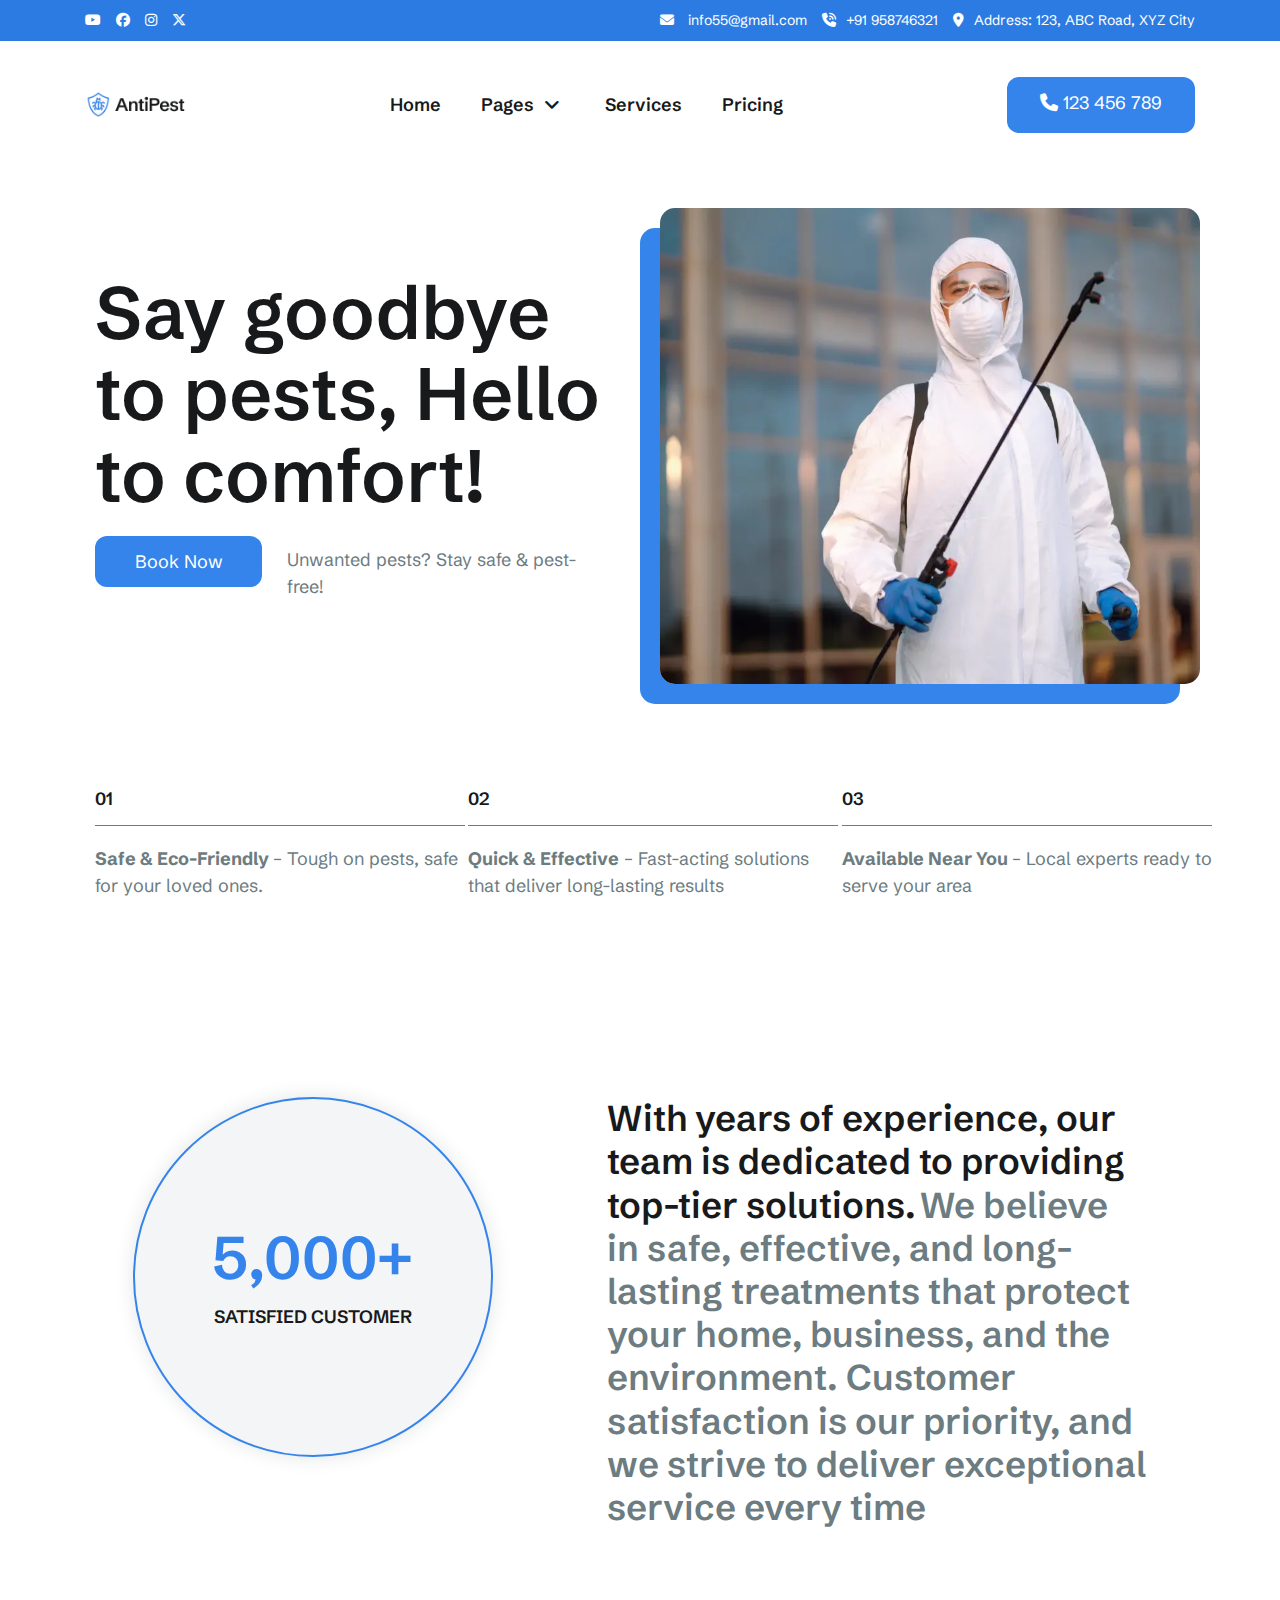
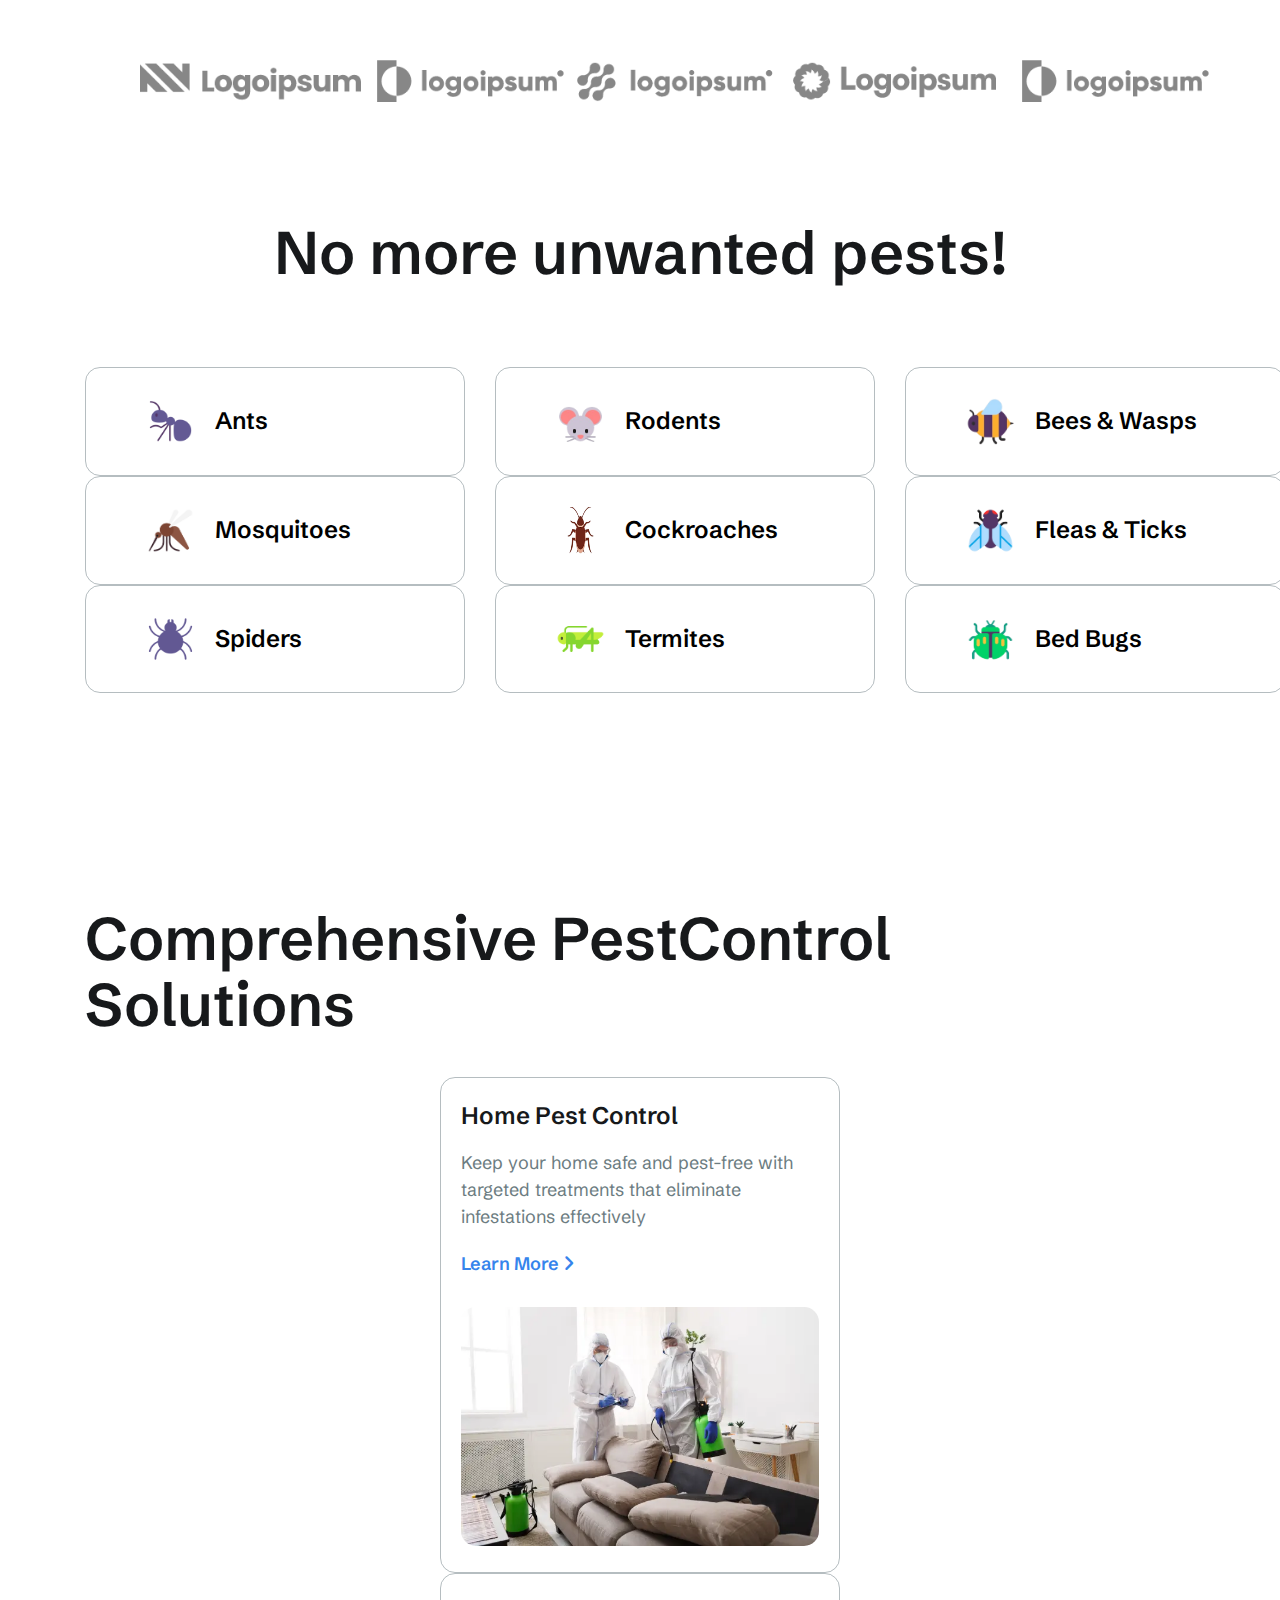
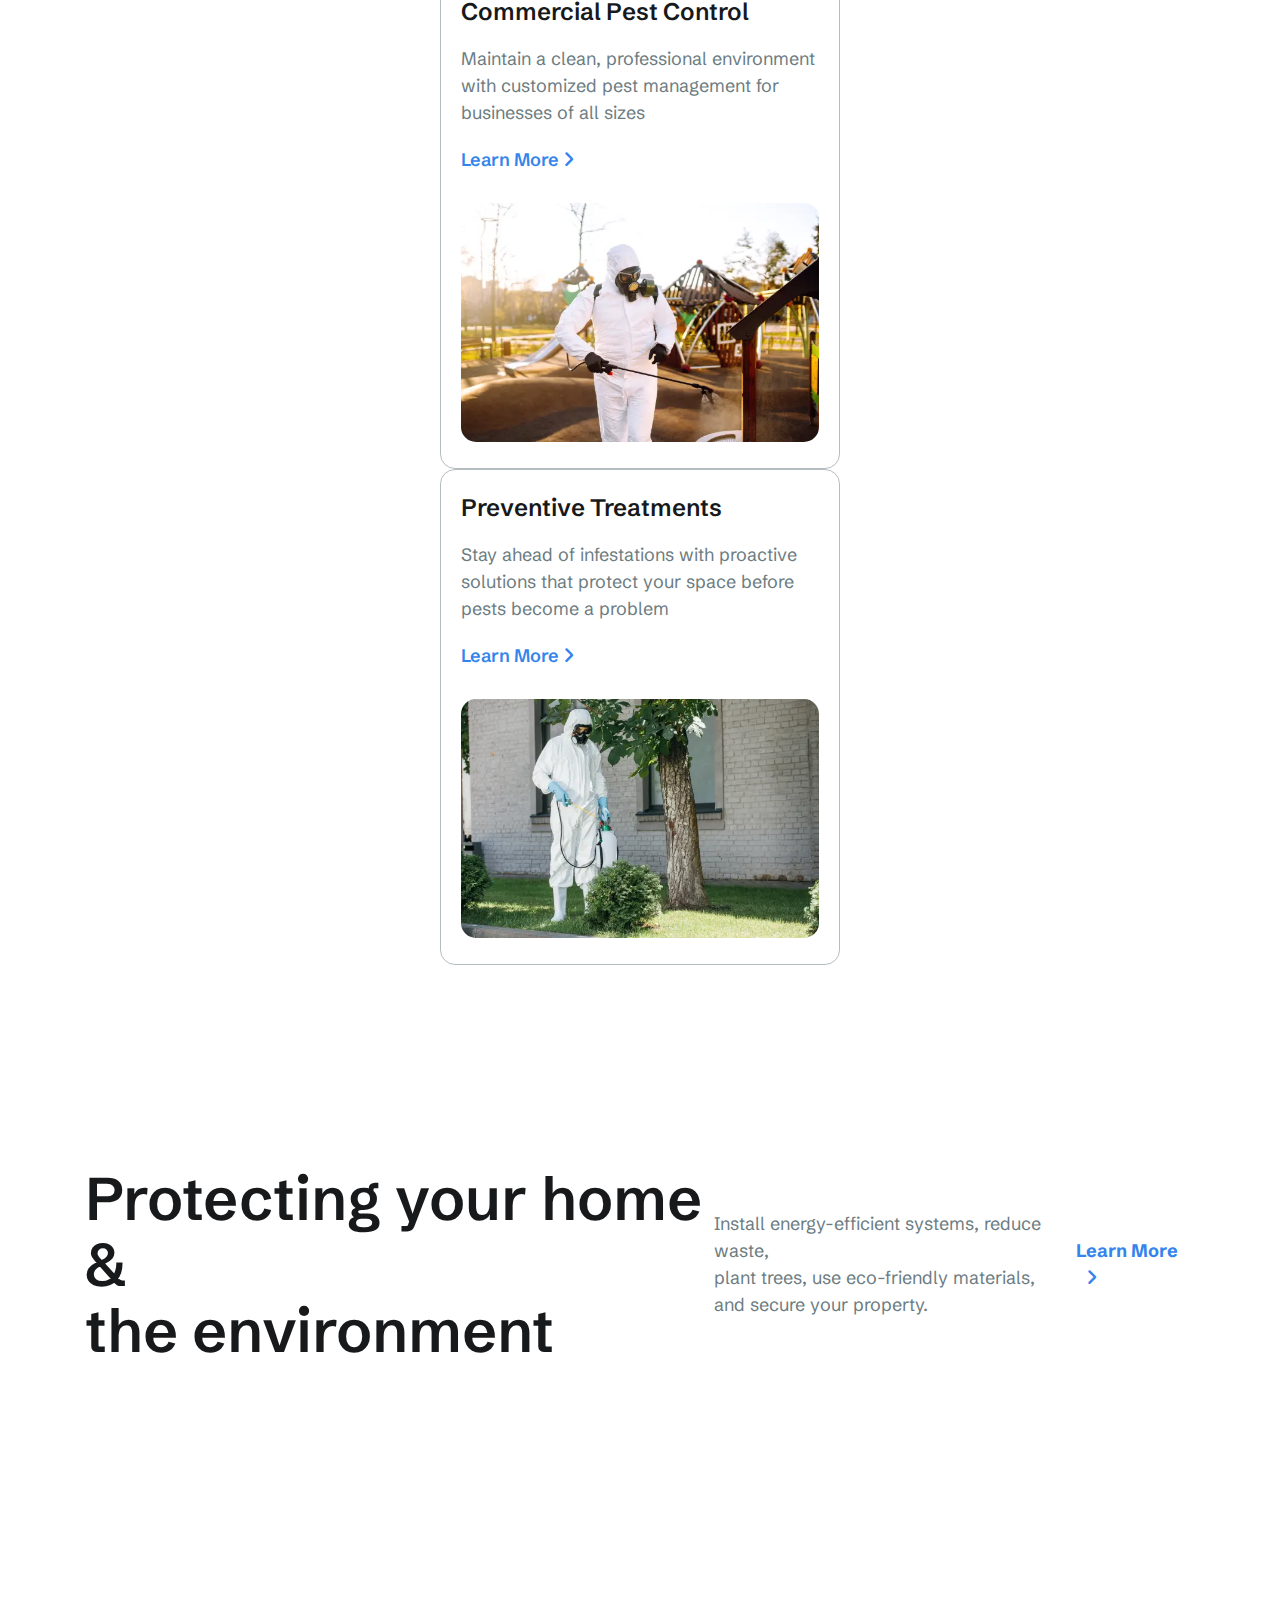
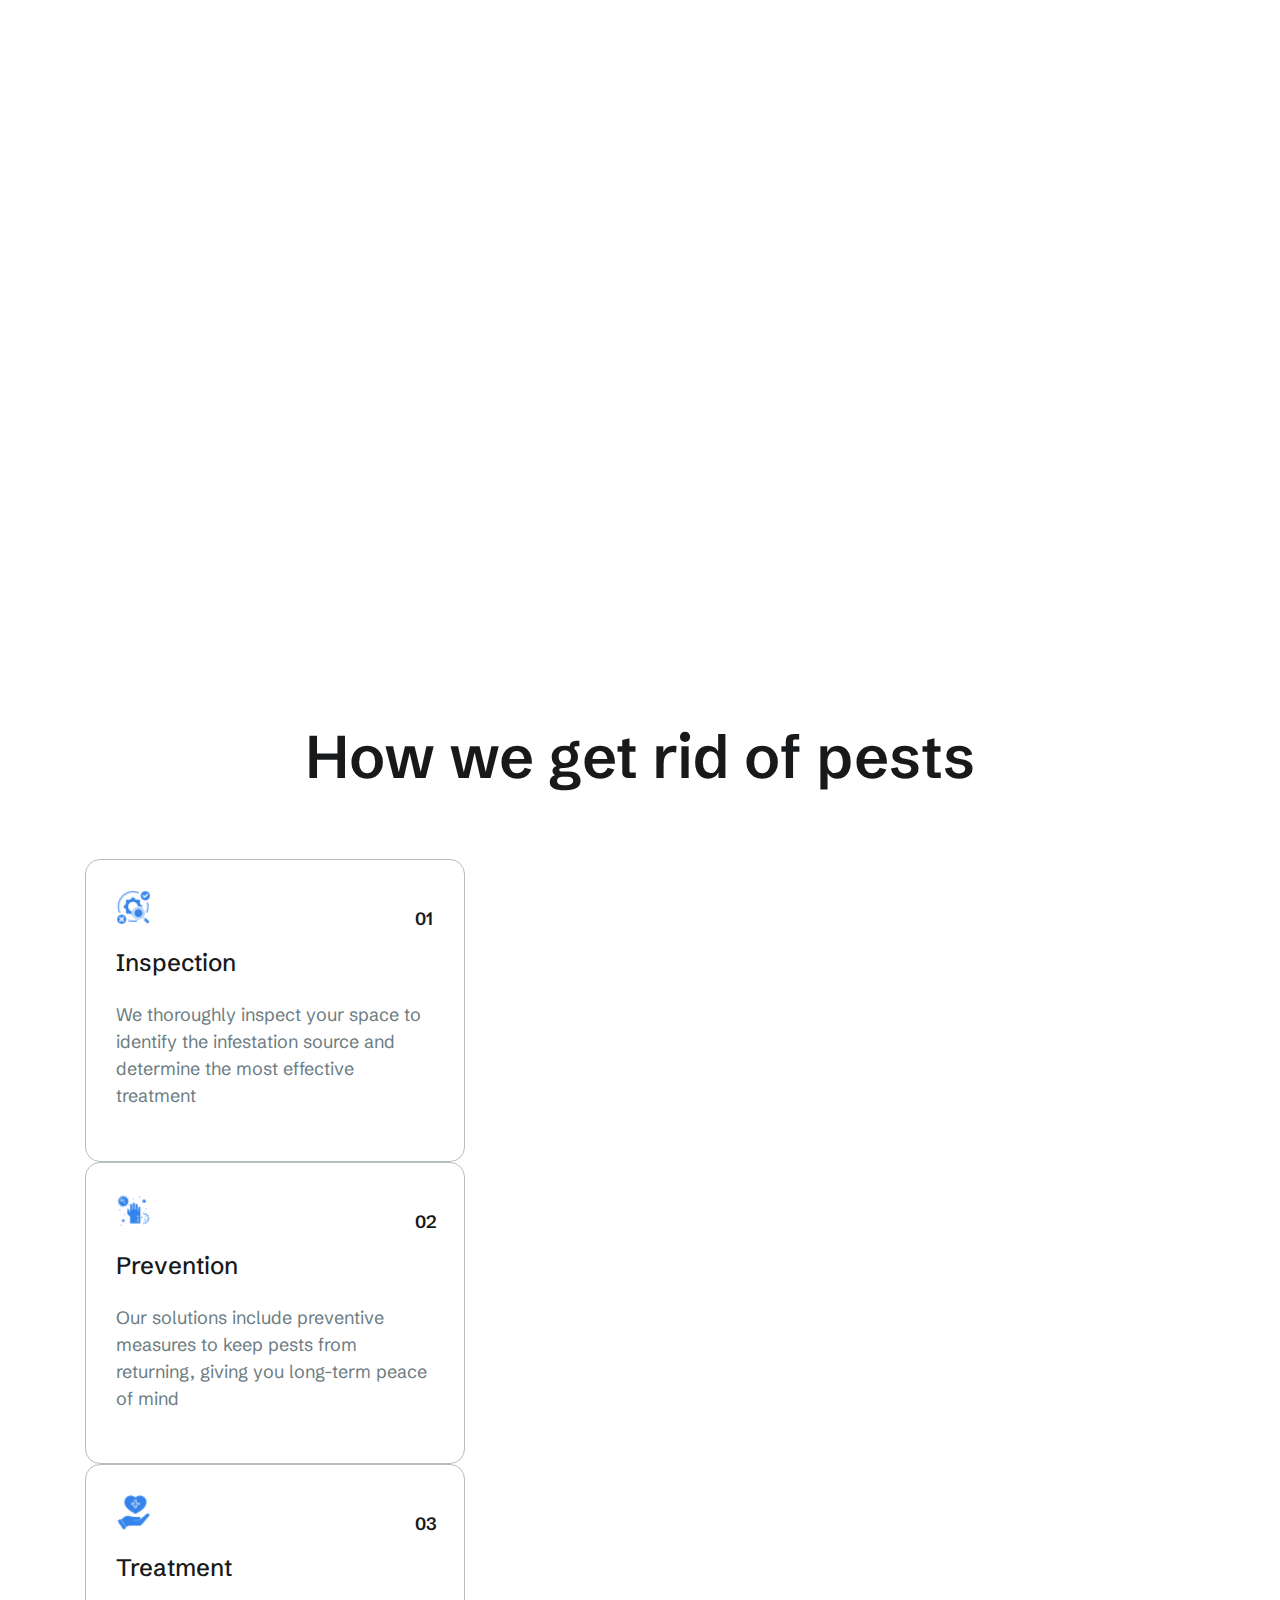
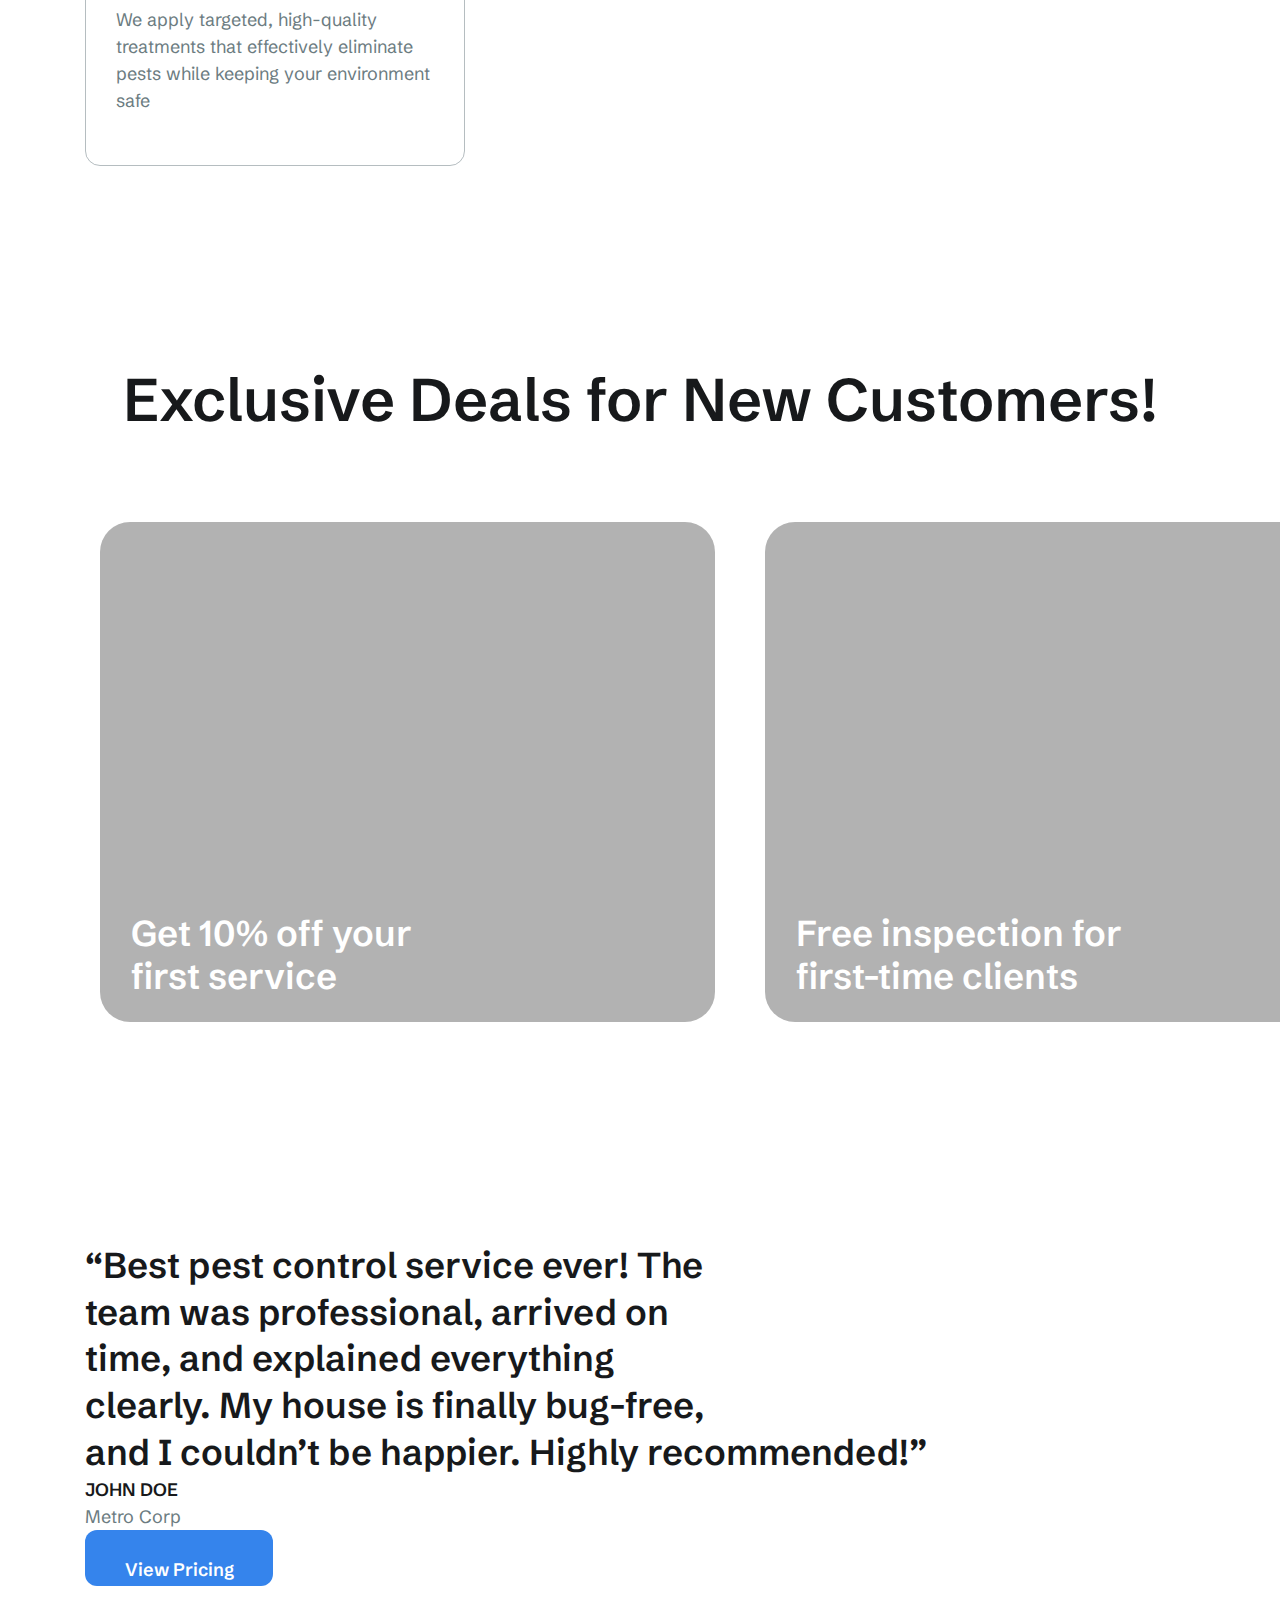
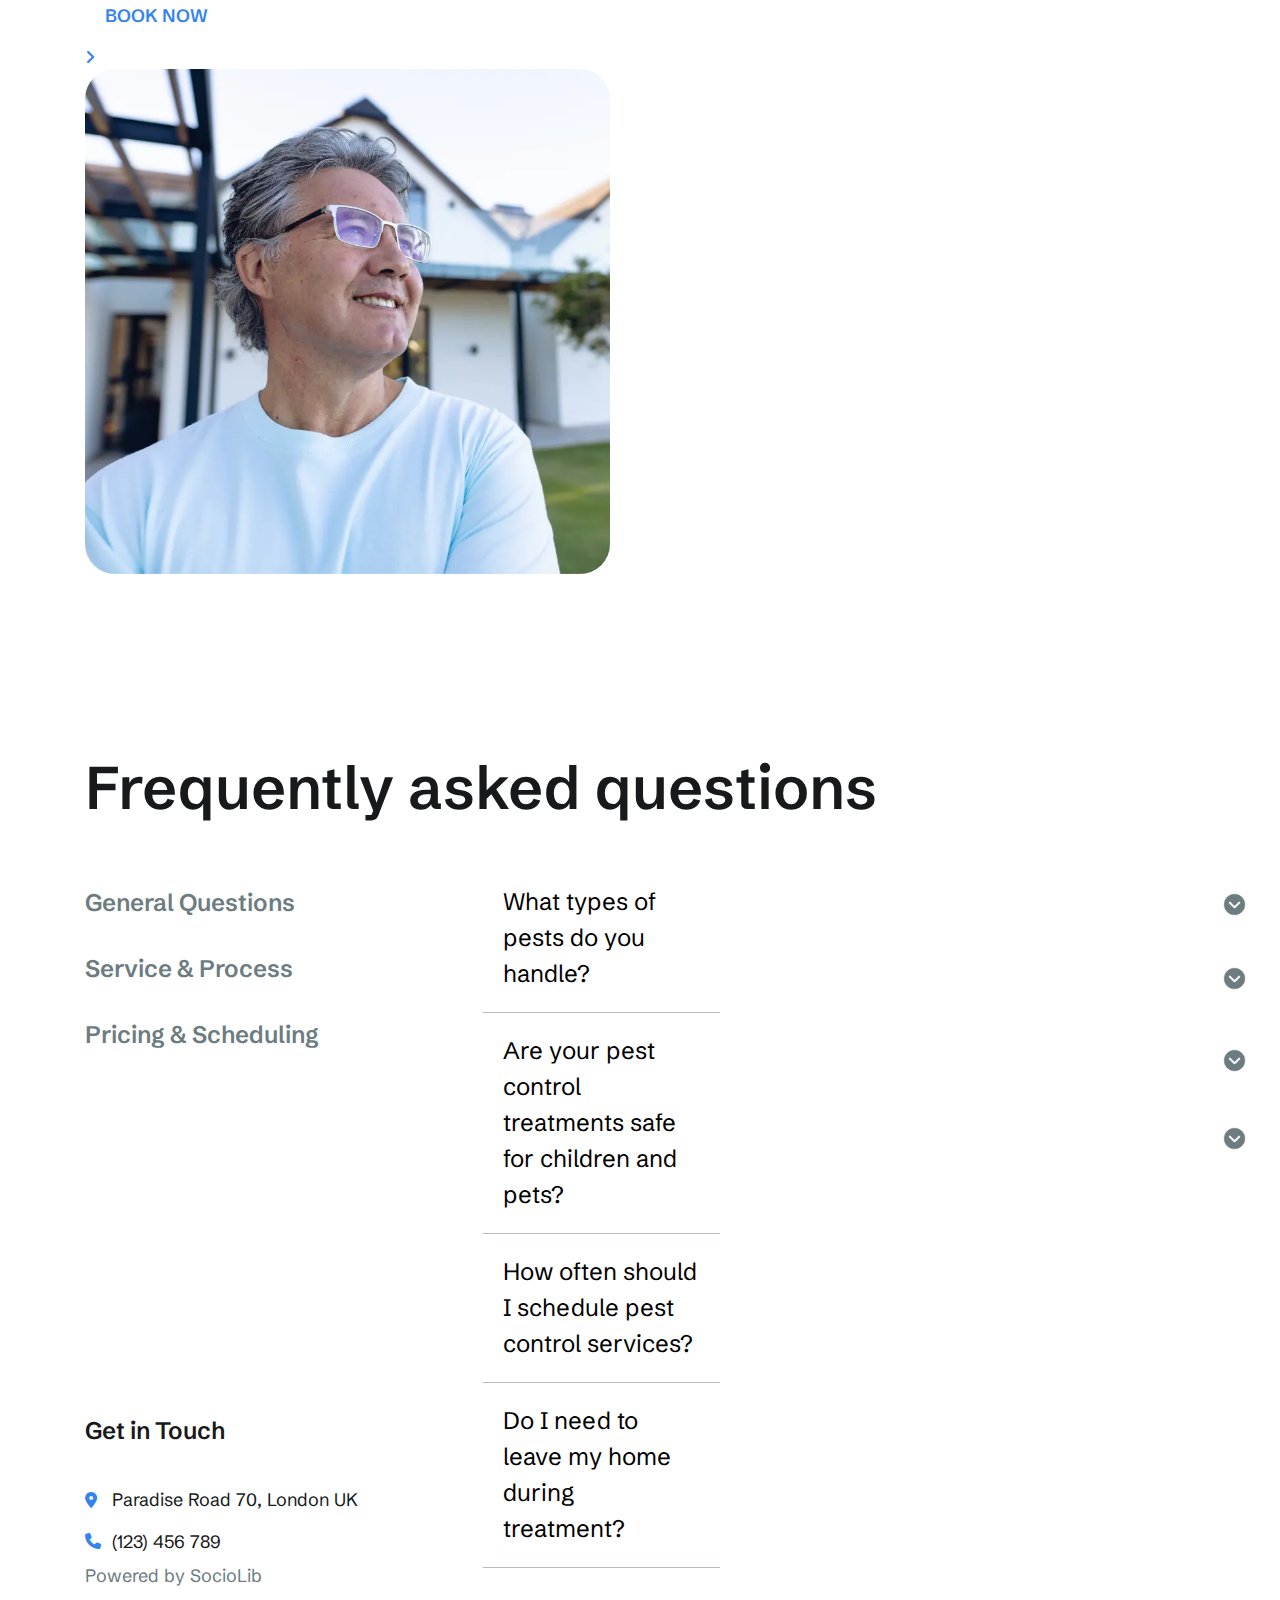
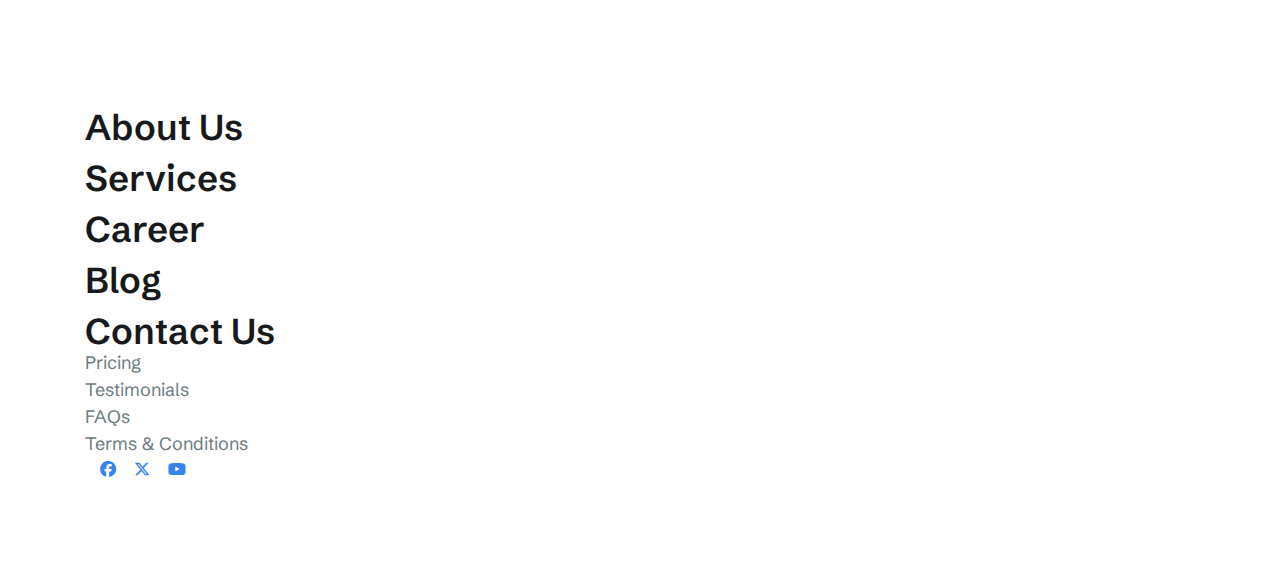
<file: project/index.html>
<!DOCTYPE html>
<html>
<head>
    <meta name="viewport" content="width=device-width, initial-scale=1.0">
    <title>Antipest- Pest Control Service</title>
    <!--link Font File-->
    <link rel="stylesheet" href="./assets/css/font.css">
    <!--fevicon icon-->
    <link rel=" icon" href="./assets/images/logos/antipest-logo.png" type="image/png">
    <!--all min.css-->
    <link rel="stylesheet" href="./assets/css/all.min.css">
    <!--css file attachment-->
    <link rel="stylesheet" href="assets/css/style.css">
    <!-- media css file attachment -->
     <link rel="stylesheet" href="./assets/css/media.css">
</head>

<body>
    <header>
        <!-- Topbar -->
        <div class="topbar">
            <div class="container">
                <div class="row items-center justify-between justify-center">
                    <div class="col-3 col-md-3">
                        <div class="social-icons">
                            <ul>
                                <li>
                                    <a href="#">
                                        <i class="fa-brands fa-youtube"></i>
                                    </a>
                                </li>
                                <li>
                                    <a href="#">
                                        <i class="fa-brands fa-facebook"></i>
                                    </a>
                                </li>
                                <li>
                                    <a href="#">

                                        <i class="fa-brands fa-instagram"></i>
                                    </a>
                                </li>
                                <li>
                                    <a href="#">
                                        <i class="fa-brands fa-x-twitter"></i>
                                    </a>
                                </li>
                            </ul>
                        </div>
                    </div>

                    <div class=" col-8 col-md-9">
                        <div class="contact-info ">
                            <ul class="justify-end">
                                <li>
                                    <a href="#">
                                        <i class="fa-solid fa-envelope"></i> <span>info55@gmail.com</span>
                                    </a>
                                </li>
                                <li>
                                    <a href="#">
                                        <i class="fa-solid fa-phone-volume"></i><span>+91 958746321</span>
                                    </a>
                                </li>
                                <li>
                                    <a href="#">
                                        <i class="fa-solid fa-location-dot"></i><span>Address: 123, ABC Road, XYZ
                                            City</span>
                                    </a>
                                </li>
                            </ul>
                        </div>
                    </div>
                </div>
            </div>
        </div>
        <!-- navbar -->
        <div class="navbar items-center">
            <div class="container">
                <div class="row items-center">
                    <div class=" col-11  col-md-11 col-lg-11 col-xl-3">
                        <div class="logo items-center">
                            <img src="./assets/images/main 1 page/antipest logo.webp" alt="logo">
                        </div>
                       
                    </div>
                  
                  
                    <div class="bars">
                        <i class="fa-solid fa-bars"></i>
                    </div>
                
                    <div class="  col-4 col-md-7 col-lg-6">
                        <nav>
                            <ul>
                                <li>
                                    <a
                                        href="https://preview.themeforest.net/item/antipest-pest-control-service-elementor-template-kit/full_screen_preview/57127446?_ga=2.9073653.1917452824.1742212428-1710320825.1741962373">Home</a>
                                </li>
                                <div class="dropdown">
                                    
                                    <li>
                                        <a href="#">Pages
                                            <i class="fa-solid fa-angle-down"></i>
                                        </a>

                                    </li>
                                    <div class="dropdownmenu">
                                        <ul>
                                            <li>
                                                <a
                                                    href="https://live.sociolib.com/antipest/template-kit/solution/">Solution</a>
                                            </li>
                                            <li>
                                                <a
                                                    href="https://live.sociolib.com/antipest/template-kit/about/">About</a>
                                            </li>
                                            <li>
                                                <a
                                                    href="https://live.sociolib.com/antipest/template-kit/contact/">Contact</a>
                                            </li>
                                            <li>
                                                <a
                                                    href="https://live.sociolib.com/antipest/template-kit/reviews/">Reviews</a>
                                            </li>
                                            <li>
                                                <a
                                                    href="https://live.sociolib.com/antipest/template-kit/single-service/">Single
                                                    Services</a>
                                            </li>
                                        </ul>
                                    </div>
                                </div>
                                </li>
                                <li>
                                    <a href="https://live.sociolib.com/antipest/template-kit/services/ ">Services</a>
                                </li>
                                <li>
                                    <a href="https://live.sociolib.com/antipest/template-kit/pricing/">Pricing</a>
                                </li> 
                            </ul>
                           
                        </nav>
                    </div>
                    <div class=" col-2 col-md-2 col-lg-3">
                            
                        <div class="contact-detail">
                            <a href="tel: 123 456 789" class="btn btn-primary">
                                <i class="fa-solid fa-phone"></i>
                                <span> 123 456 789</span>
                            </a>
                        </div>
                    </div>
                </div>

            </div>
        </div>
    </div>
    </header>
    <main>
        <!-- hero section -->
        <section class="hero">
            <div class="container">
                <div class="row items-center">
                    <div class="col-8 col-xl-6 col-md-9 col-lg-10">
                        <div class="hero-content">
                            <h1>Say goodbye to pests, Hello to comfort!</h1>
                            <div class="hero-cta">
                                <p>Unwanted pests? Stay safe & pest-free!</p>
                                <a href="#" class="btn btn-secondary">
                                    <span>Book Now</span>
                                </a>
                            </div>
                        </div>
                    </div>
                    <div class="col-11 col-xl-6 col-md-12 col-lg-12">
                        <div class="hero-img">
                            <img src="./assets/images/main 1 page/pic.webp" alt="hero-image">
                        </div>
                    </div>
                </div>
            </div>
        </section>
        <!-- suggestion -->
        <section class="review">
            <div class="container">
                <div class="row items-center row-gap">
                    <div class="col-4 col-md-3 col-lg-2 col-xl-4">
                        <h6>01</h6>
                        <div class="line">
                            <p><strong>Safe & Eco-Friendly </strong>– Tough on pests, safe for your loved ones.</p>
                        </div>
                    </div>
                    <div class="col-4 col-md-3 col-lg-2 col-xl-4">
                        <h6>02</h6>
                        <div class="line">
                            <p><strong>Quick & Effective</strong> – Fast-acting solutions that deliver long-lasting
                                results</p>
                        </div>
                    </div>

                    <div class="col-4 col-md-3 col-lg-2 col-xl-4">
                        <h6>03</h6>
                        <div class="line">
                            <p><strong>Available Near You </strong>– Local experts ready to serve your area</p>
                        </div>
                    </div>
                </div>
            </div>
        </section>
        <!-- Satisfied Customer -->
        <section class="customer">
            <div class="container">
                <div class="row items-center justify-center">
                    <div class="col-7 col-xl-5">
                        <div class="circle">
                            <div class="heading">
                                <h2>5,000+</h2>
                                <h6>
                                    Satisfied Customer
                                </h6>
                            </div>
                        </div>
                    </div>
                    <div class="col-9 col-xl-6">
                        <div class="text">
                            <h4>
                                <span class="color1">With years of experience, our team is dedicated to
                                    providing top-tier solutions.</span>
                                <span class="color2"> We believe in safe, effective, and long-lasting treatments
                                    that protect your home,
                                    business, and the environment. Customer satisfaction is our priority, and we
                                    strive
                                    to deliver exceptional service every time
                            </h4>
                        </div>
                    </div>
                </div>
            </div>
        </section>
        <!-- slider section -->
        <section class="slider">
            <div class="container">
                <div class="row justify-center col-gap">
                    <div class="col-3 col-xl-2 col-lg-3 ">
                    <div class="collabration-item">
                        <img src="./assets/images/logos/logo.webp" alt="logo">
                    </div>
                </div>
                <div class="col-3 col-xl-2 col-lg-3">
                    <div class="collabration-item">
                        <img src="./assets/images/logos/logo1.webp" alt="logo1">
                    </div>
                </div>
                <div class="col-xl-2">
                    <div class="collabration-item">
                        <img src="./assets/images/logos/logo2.webp" alt="logo2">
                    </div>
                </div>
                <div class=" col-xl-2">
                    <div class="collabration-item">
                        <img src="./assets/images/logos/logo3.webp" alt="logo3">
                    </div>
                </div>
                <div class=" col-xl-2">
                    <div class="collabration-item">
                        <img src="./assets/images/logos/logo1.webp" alt="logo4">
                    </div>
                </div>
                </div>
            </div>

        </section>
        <!-- unwanted pests -->
        <section class="option">
            <div class="container">
                <div class="row ">
                    <div class="col-12">
                        <div class="title">
                            <h2>No more unwanted pests!</h2>
                        </div>
                    </div>
                        <div class="rectengle">
                            <div class="col-4">
                                <div class="pests">
                                    <div>
                                        <img src="./assets/images/pests img/ant.png" alt="ant">
                                        <h3>Ants</h3>
                                    </div>
                                </div>
                                <div class="pests ">
                                    <div>
                                        <img src="./assets/images/pests img/mosquitoes.png" alt="Mosquitoes">
                                        <h3>Mosquitoes</h3>
                                    </div>
                                </div>
                                <div class="pests">
                                    <div>
                                        <img src="./assets/images/pests img/spider.png" alt="Spiders">
                                        <h3>Spiders</h3>
                                    </div>
                                </div>
                            </div>
                            <div class="col-4">
                                <div class="pests">
                                    <div>
                                        <img src="./assets/images/pests img/rodents-removebg-preview.png" alt="Rodents">
                                        <h3>Rodents</h3>
                                    </div>
                                </div>
                                <div class="pests">
                                    <div>
                                        <img src="./assets/images/pests img/cockroaches-removebg-preview.png"
                                            alt="Cockroaches">
                                        <h3>Cockroaches</h3>
                                    </div>
                                </div>
                                <div class="pests">
                                    <div>
                                        <img src="./assets/images/pests img/termites.png" alt="Termites">
                                        <h3>Termites</h3>
                                    </div>
                                </div>
                            </div>
                            <div class="col-4">
                                <div class="pests">
                                    <div>
                                        <img src="./assets/images/pests img/bees&wasps.png">
                                        <h3>Bees & Wasps</h3>
                                    </div>
                                </div>
                                <div class="pests">
                                    <div>
                                        <img src="./assets/images/pests img/fleas_ticks-removebg-preview.png"
                                            alt="Fleas & Ticks">
                                        <h3>Fleas & Ticks</h3>
                                    </div>
                                </div>
                                <div class="pests">
                                    <div>
                                        <img src="./assets/images/pests img/bed_bugs-removebg-preview.png"
                                            alt="Bed Bugs">
                                        <h3>Bed Bugs</h3>
                                    </div>
                                </div>
                            </div>
                       
                            <p>Don’t see your pest problem here? We can still help!</p>
                            <a href="#">
                                <span>Talk to an Expert
                                    <i class="fa-solid fa-angle-right"></i>
                                </span>
                            </a>
                      
                       
                    </div>
                </div>
            </div>
        </section>
        <!-- solutions -->
        <section class="solutions">
            <div class="container">
                <div class="row ">
                    <div class="col-11">
                        <div class="pest-heading">
                            <h2>Comprehensive PestControl Solutions</h2>
                        </div>
                    </div>
                        <div class="rectengle1">
                            <div class="col-4">
                            <div class="pest-solution">
                                <h2>Home Pest Control</h2>
                                <p>Keep your home safe and pest-free with targeted treatments that eliminate
                                    infestations effectively</p>
                                <a href="#">
                                    <span>Learn More</span>
                                    <i class="fa-solid fa-angle-right"></i>
                                </a>
                                <img src="./assets/images/solution img/1st.webp" alt="solution-img 1">
                            </div>
                        </div>
                        <div class="col-4">
                            <div class="pest-solution">
                                <h2>Commercial Pest Control</h2>
                                <p>Maintain a clean, professional environment with customized pest management for
                                    businesses of all sizes</p>
                                <a href="#">
                                    <span>Learn More</span>
                                    <i class="fa-solid fa-angle-right"></i>
                                </a>
                                <img src="./assets/images/solution img/2nd.webp" alt="solution-img 2">
                            </div>
                        </div>
                        <div class="col-4">
                            <div class="pest-solution">
                                <h2>Preventive Treatments</h2>
                                <p>Stay ahead of infestations with proactive solutions that protect your space before
                                    pests become a problem</p>
                                <a href="#">
                                    <span>Learn More</span>
                                    <i class="fa-solid fa-angle-right"></i>
                                </a>
                                <img src="./assets/images/solution img/3rd.webp" alt="solution-img 3">
                            </div>
                        </div>
                    </div>
                    
                </div>
            </div>
        </section>
        <!-- Protecting your home video -->
        <section class="protect">
            <div class="container">
                <div class="row">
                    <div class="col-12">
                        <div class="pest-heading">
                            <h2>Protecting your home & <br>the environment</h2>
                            <p>Install energy-efficient systems, reduce waste,<br> plant trees, use eco-friendly
                                materials,<br> and secure your property.</p>
                            <a href="#">Learn More
                                <i class="fa-solid fa-angle-right"></i>
                            </a>
                        </div>
                        <div class="video">
                            <iframe class="elementor-video" frameborder="0" allowfullscreen=""
                                allow="accelerometer; autoplay; clipboard-write; encrypted-media; gyroscope; picture-in-picture; web-share"
                                referrerpolicy="strict-origin-when-cross-origin" title="Video Placeholder" width="640"
                                height="360"
                                src="https://www.youtube.com/embed/XHOmBV4js_E?controls=1&amp;rel=0&amp;playsinline=0&amp;cc_load_policy=0&amp;autoplay=0&amp;widget_referrer=https%3A%2F%2Fpreview.themeforest.net%2F&amp;enablejsapi=1&amp;origin=https%3A%2F%2Flive.sociolib.com&amp;widgetid=1&amp;forigin=https%3A%2F%2Flive.sociolib.com%2Fantipest%2Ftemplate-kit%2Fhome%2F&amp;aoriginsup=1&amp;aorigins=https%3A%2F%2Fpreview.themeforest.net&amp;gporigin=https%3A%2F%2Fpreview.themeforest.net%2F&amp;vf=6"
                                id="widget2" data-gtm-yt-inspected-8="true"></iframe>

                        </div>
                    </div>
                </div>
            </div>
        </section>
        <!--how we get rid of pests"-->
        <section class="rid-pests">
            <div class="container">
                <div class="row">
                    <div class="col-12">
                        <div class="pest-heading">
                            <h2> How we get rid of pests </h2>
                        </div>
                        <div class="rectengle2">
                            <div class="pest-rid">

                                <img src="./assets/images/pest rid icon/inspection.png" alt="Inspection">

                                <h5>01</h5>
                                <span>Inspection</span>
                                <p>We thoroughly inspect your space to identify the infestation source and determine the
                                    most effective treatment</p>
                            </div>
                            <div class="pest-rid">

                                <img src="./assets/images/pest rid icon/prevention.png" alt="prevention">

                                <h5>02</h5>
                                <span>Prevention</span>
                                <p>Our solutions include preventive measures to keep pests from returning, giving you
                                    long-term peace of mind</p>
                            </div>
                            <div class="pest-rid">

                                <img src="./assets/images/pest rid icon/treatment.png" alt="treatment">

                                <h5>03</h5>
                                <span>Treatment</span>
                                <p>We apply targeted, high-quality treatments that effectively eliminate pests while
                                    keeping your environment safe</p>
                            </div>
                        </div>
                    </div>
        </section>
        <!-- New Customers -->
        <section class="New-Customers">
            <div class="container">
                <div class="row">
                    <div class="col-12">
                        <div class="pest-heading">

                            <h2>Exclusive Deals for  New Customers!</h2>
                        </div>
                        <div class="rectengle3">
                            <div class="col-4">
                            <div class="exclusive-deal">
                                <h4>Get 10% off your <br>first service</h4>
                            </div>
                        </div>
                        <div class="col-4">
                            <div class="exclusive-deal1">
                                <h4>Free inspection for<br> first-time clients</h4>
                            </div>
                        </div>
                        </div>
                    </div>
                </div>
            </div>
        </section>
        <!-- review section -->
        <section class="review-section">
            <div class="container">
                <div class="row items-center">
                    <div class="col-12">
                        <div class="review-img">
                            <img src="./assets/images/review img/review.webp" alt="rivew-image">
                        
                        </div>
                    </div>
                    <div class="col-11">
                        <div class="text1 items-center">
                            <span>“Best pest control service ever! The<br> team was professional, arrived on <br>time,
                                and explained everything <br>clearly. My house is finally bug-free,<br> and I couldn’t
                                be happier. Highly recommended!”</span>
                            <h4> John Doe</h4>
                            <h3>Metro Corp</h3>
                            <a href="#" class="btn btn-ternary">
                                <span>View Pricing </span>
                            </a>
                            <a href="#" class="book">
                                <h4>Book Now</h4>
                                <i class="fa-solid fa-angle-right"></i>
                            </a>


                        </div>
                    </div>
                </div>
            </div>
        </section>
        <!-- question Section-->
        <section class="question">
            <div class="container">
                <div class="row">
                    <div class="col-6">
                        <div class="pest-heading">
                            <h2>Frequently asked questions</h2>
                        </div>
                        <div class="que-sec">
                            <a href="#">
                                <p>General Questions</p>
                            </a>
                            <a href="#">
                                <p>Service & Process </p>
                            </a>
                            <a href="#">
                                <p>Pricing & Scheduling </p>
                            </a>
                        </div>
                    </div>
                </div>
                <div class="row">
                    <div class="col-12">
                        <div class="rectengle5">
                            <div class="col-4">
                            <div class="ans-sec">
                                <h5>What types of pests do you handle?
                                    <img src="./assets/images/logos/down.png" alt="down">
                                </h5>
                            </div>
                        </div>
                        <div class="col-4">
                            <div class="ans-sec">
                                <span>Are your pest control treatments safe for children and pets?
                                    <img src="./assets/images/logos/down.png" alt="down">
                                </span>
                            </div>
                        </div>
                        <div class="col-4">
                            <div class="ans-sec">
                                <h4>How often should I schedule pest control services?
                                    <img src="./assets/images/logos/down.png" alt="down">
                                </h4>
                            </div>
                        </div>
                        <div class="col-4">
                            <div class="ans-sec">
                                <h3>Do I need to leave my home during treatment?
                                    <img src="./assets/images/logos/down.png" alt="down">
                                </h3>
                            </div>
                        </div>
                    </div>
                    </div>
                </div>
            </div>
        </section>
    </main>
    <!-- Footer -->
    <footer>
        <div class="container">
            <div class="row">
                <div class="col-8">
                    <div class="footer-left">
                        <h4>Get in Touch</h4>
                        <a href="#">
                            <i class="fa-solid fa-location-dot"></i>
                            <span>Paradise Road 70, London UK</span>
                        </a>
                        <a href="#">
                            <i class="fa-solid fa-phone"></i>
                            <span>(123) 456 789</span>
                        </a>
                        <a href="#">
                            <p>
                                Powered by SocioLib
                            </p>
                        </a>
                    </div>
                </div>
                <div class="col-6">
                    <div class="rectangle">
                        <div class="footer-right">
                            <a href="#"><span>About Us</span></a>
                            <a href="#"><span>Services</span></a>
                            <a href="#"><span>Career</span></a>
                            <a href="#"><span>Blog</span></a>
                            <a href="#"><span>Contact Us</span></a>
                        </div>
                        <div class="footer-option">
                            <a href="#">
                                <p>Pricing</p>
                            </a>
                            <a href="#">
                                <p>Testimonials</p>
                            </a>
                            <a href="#">
                                <p>FAQs</p>
                            </a>
                            <a href="#">
                                <p>Terms & Conditions</p>
                            </a>

                        </div>
                    
                    <div class="col-12">
                    <div class="policy justify-between">
                        
                        <i class="fa-brands fa-facebook"></i>
                        <i class="fa-brands fa-x-twitter"></i>
                        <i class="fa-brands fa-youtube"></i>
                    </div>
                    </div>
                </div>
            </div>
            </div>
        </div>
    </footer>
</body>

</html>
</file>
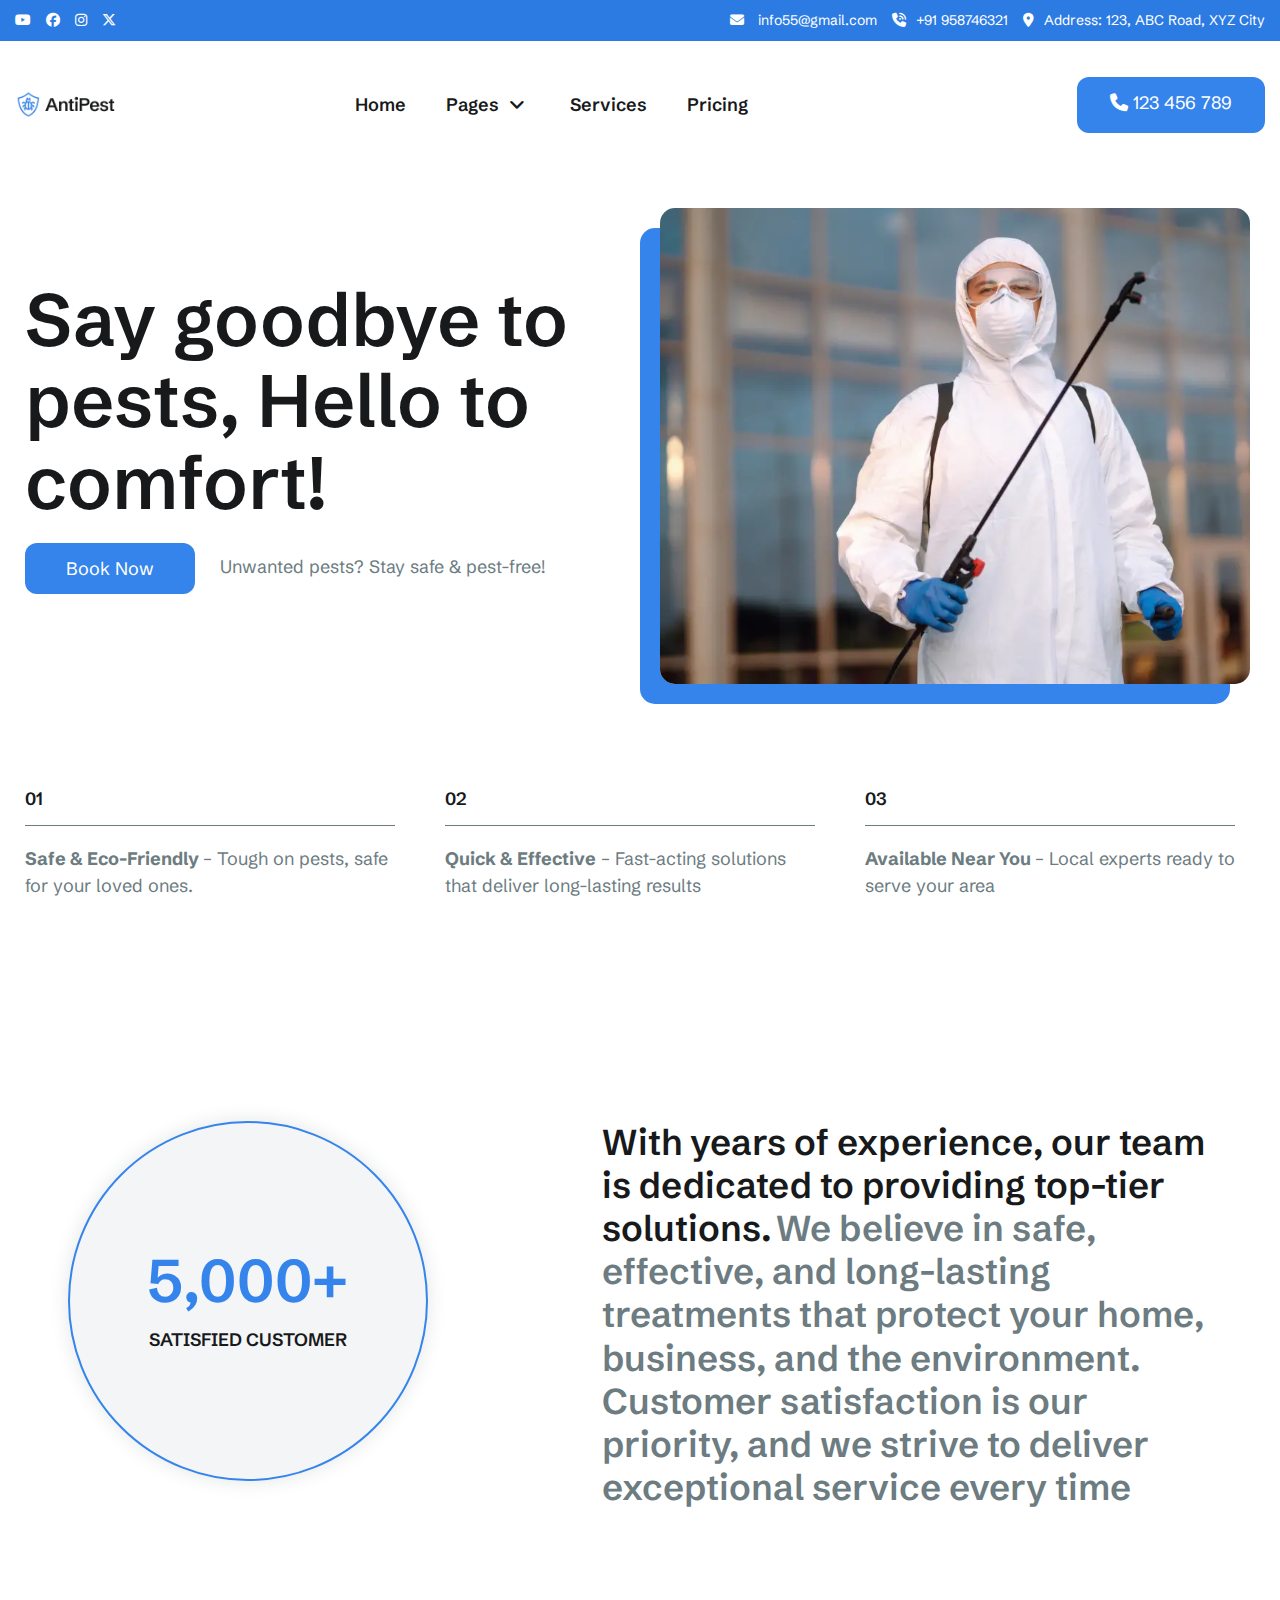
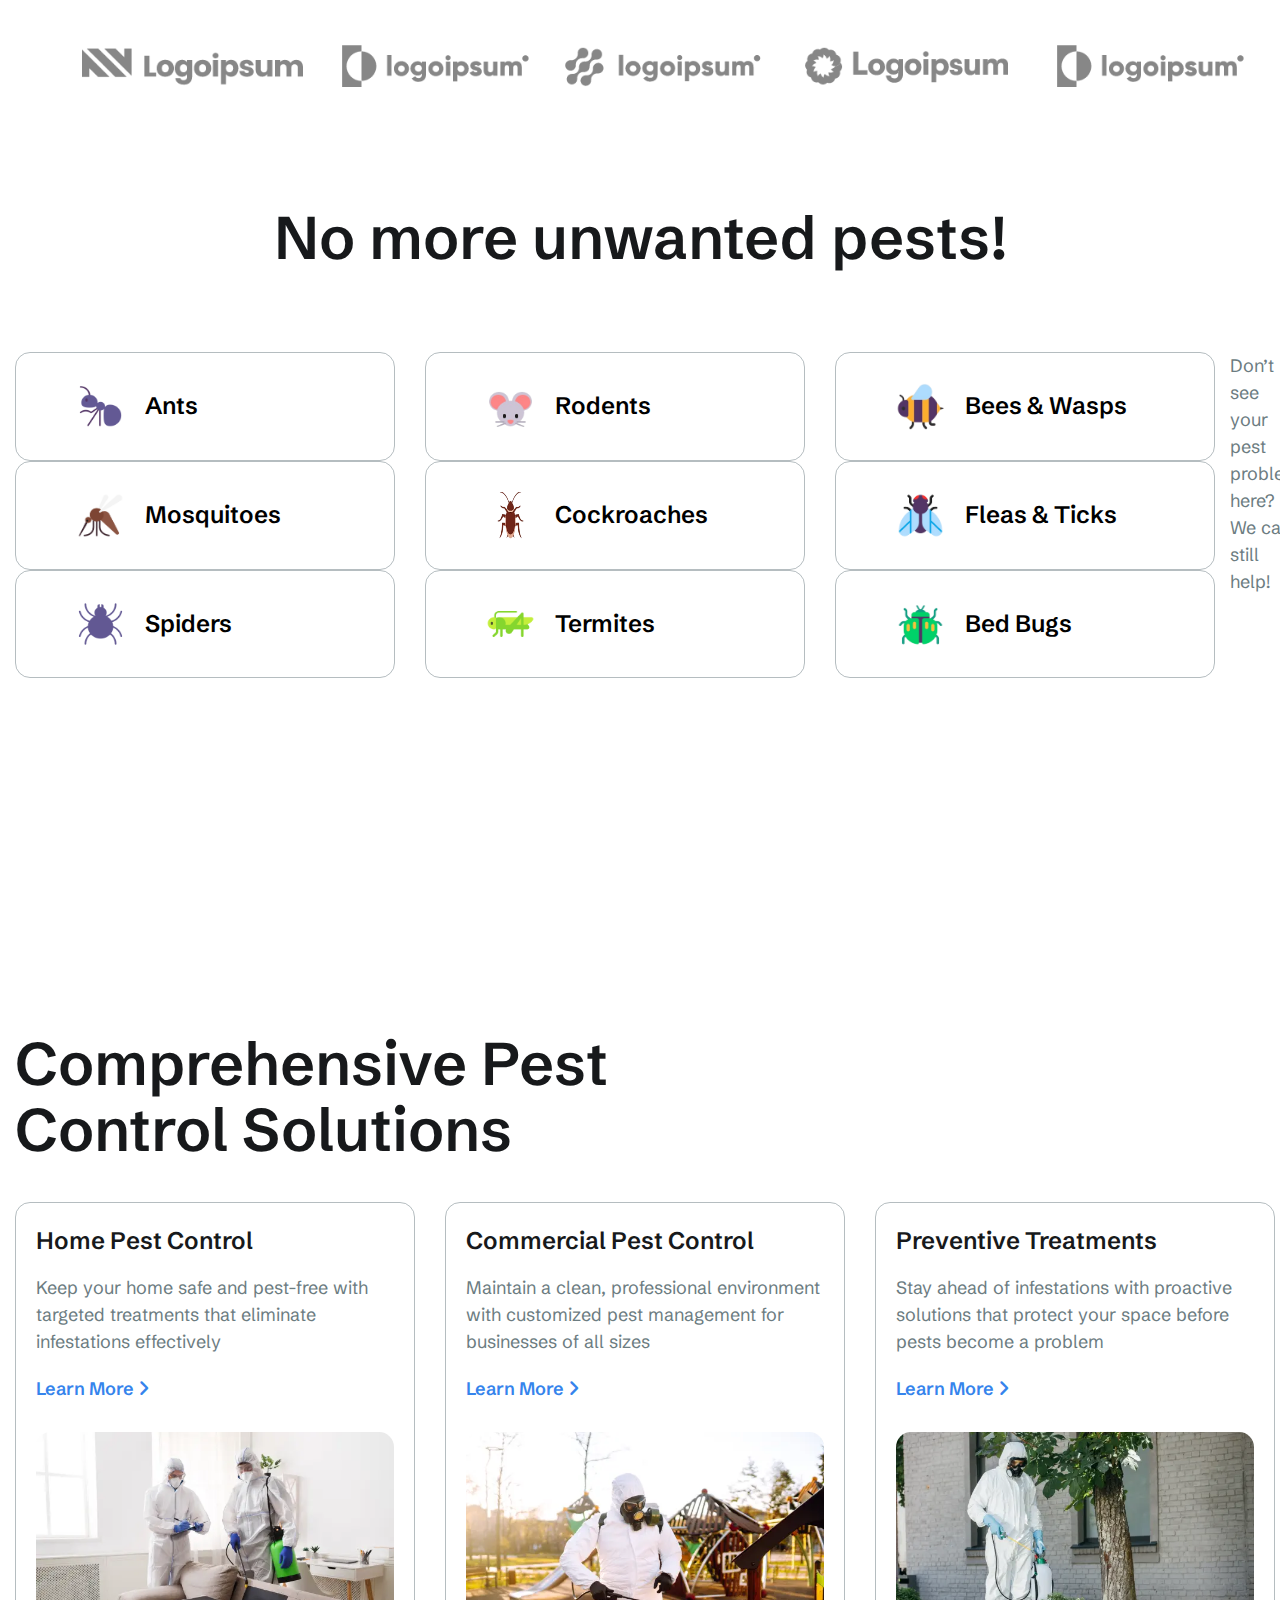
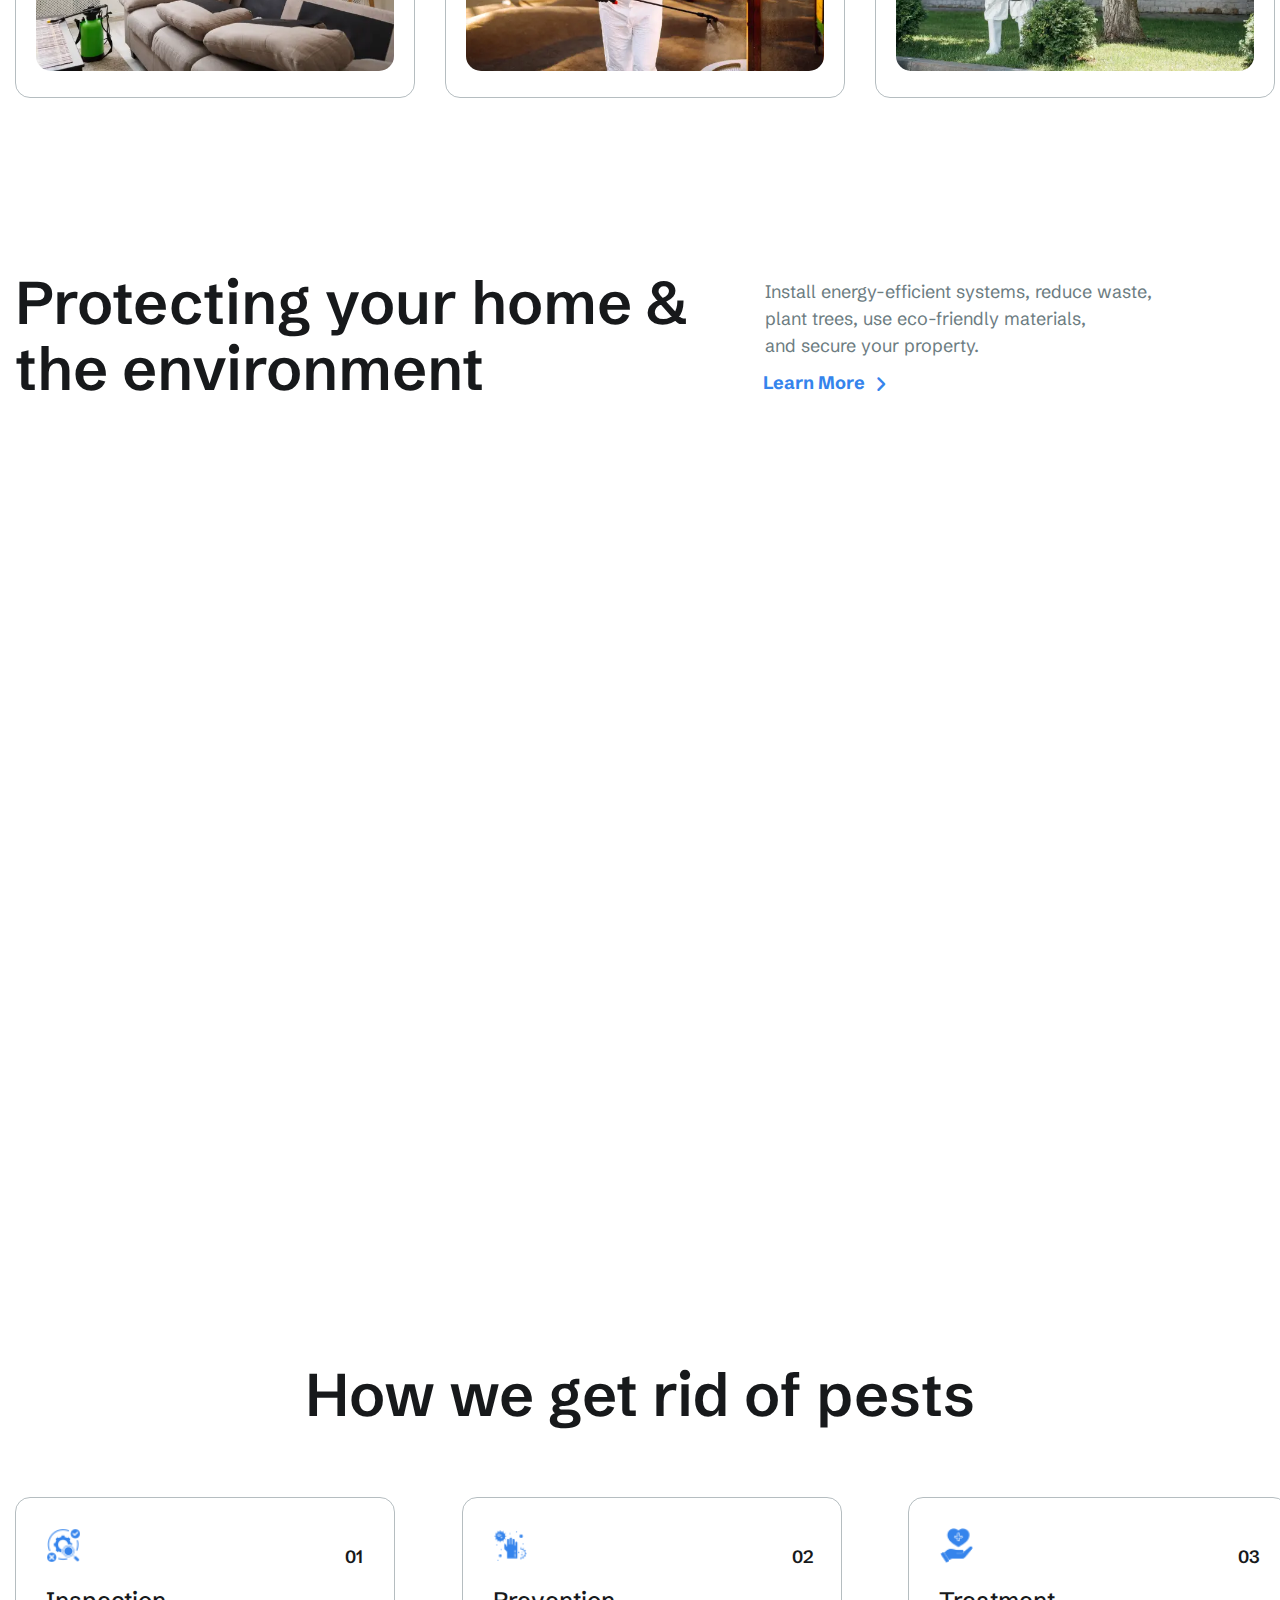
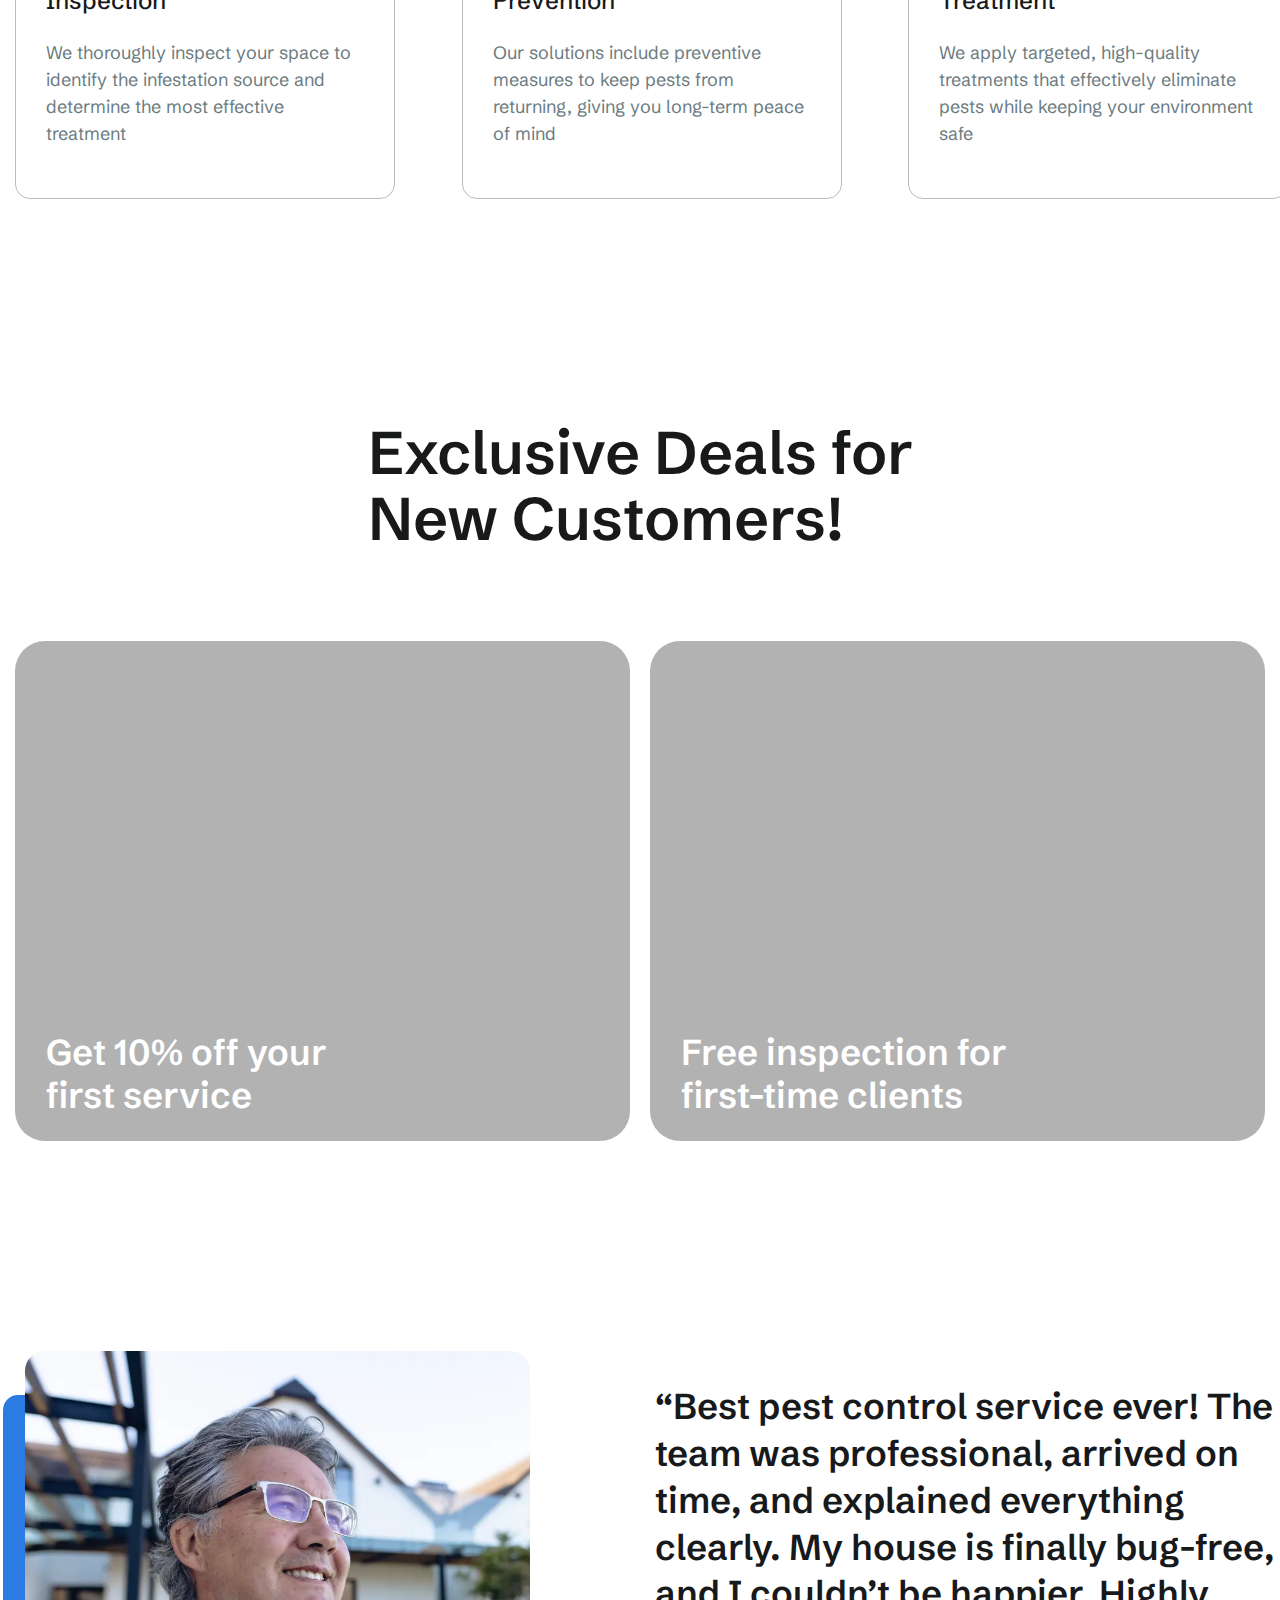
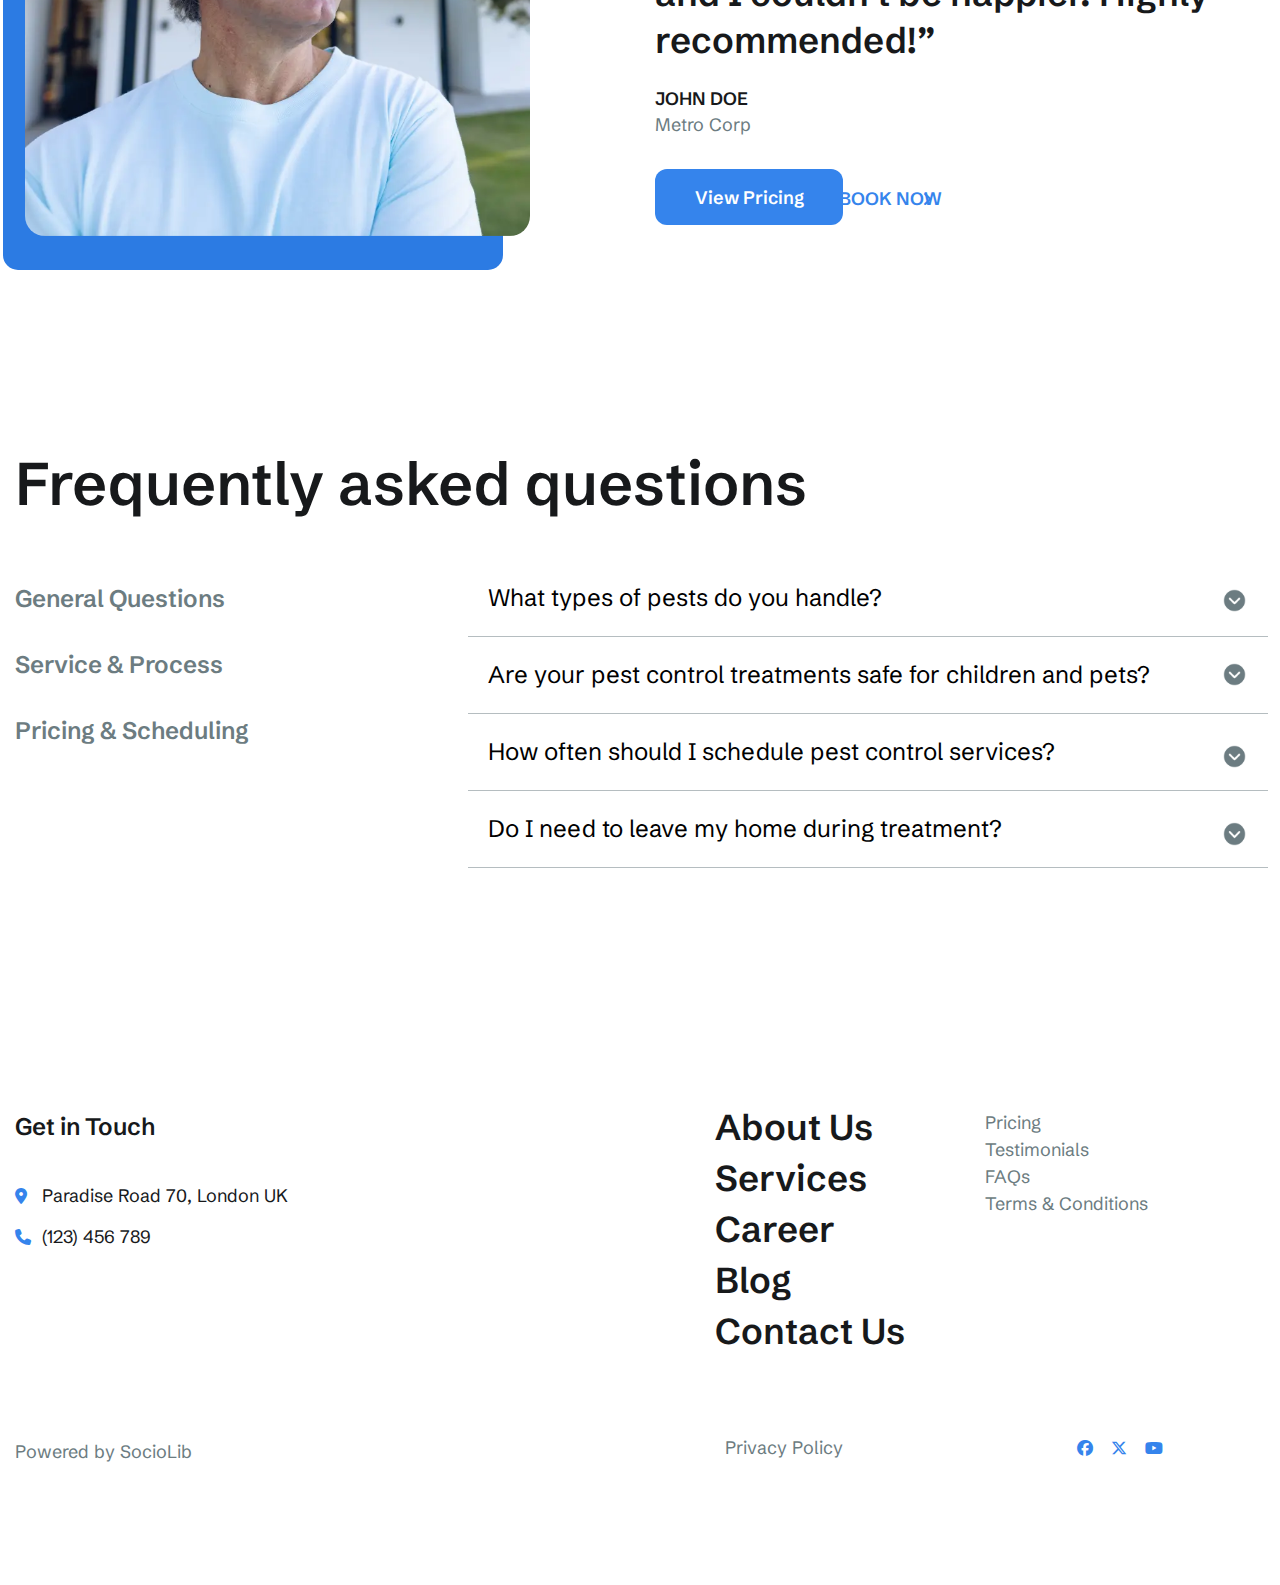
<file: media-query-minwidth-main/media-query-minwidth-main/Sakshi-8437-website-Project-main/project/index.html>
<!DOCTYPE html>
<html>
<head>
    <meta name="viewport" content="width=device-width, initial-scale=1.0">
    <title>Antipest- Pest Control Service</title>
    <!--link Font File-->
    <link rel="stylesheet" href="./assets/css/font.css">
    <!--fevicon icon-->
    <link rel=" icon" href="./assets/images/logos/antipest-logo.png" type="image/png">
    <!--all min.css-->
    <link rel="stylesheet" href="./assets/css/all.min.css">
    <!--css file attachment-->
    <link rel="stylesheet" href="assets/css/style.css">
    <!-- media css file attachment -->
     <link rel="stylesheet" href="./assets/css/media.css">
</head>

<body>
    <header>
        <!-- Topbar -->
        <div class="topbar">
            <div class="container">
                <div class="row items-center justify-between justify-center">
                    <div class="col-3 col-md-3">
                        <div class="social-icons">
                            <ul>
                                <li>
                                    <a href="#">
                                        <i class="fa-brands fa-youtube"></i>
                                    </a>
                                </li>
                                <li>
                                    <a href="#">
                                        <i class="fa-brands fa-facebook"></i>
                                    </a>
                                </li>
                                <li>
                                    <a href="#">

                                        <i class="fa-brands fa-instagram"></i>
                                    </a>
                                </li>
                                <li>
                                    <a href="#">
                                        <i class="fa-brands fa-x-twitter"></i>
                                    </a>
                                </li>
                            </ul>
                        </div>
                    </div>

                    <div class=" col-8 col-md-9">
                        <div class="contact-info ">
                            <ul class="justify-end">
                                <li>
                                    <a href="#">
                                        <i class="fa-solid fa-envelope"></i> <span>info55@gmail.com</span>
                                    </a>
                                </li>
                                <li>
                                    <a href="#">
                                        <i class="fa-solid fa-phone-volume"></i><span>+91 958746321</span>
                                    </a>
                                </li>
                                <li>
                                    <a href="#">
                                        <i class="fa-solid fa-location-dot"></i><span>Address: 123, ABC Road, XYZ
                                            City</span>
                                    </a>
                                </li>
                            </ul>
                        </div>
                    </div>
                </div>
            </div>
        </div>
        <!-- navbar -->
        <div class="navbar items-center">
            <div class="container">
                <div class="row items-center">
                    <div class=" col-11  col-md-11 col-lg-11 col-xl-3">
                        <div class="logo items-center">
                            <img src="./assets/images/main 1 page/antipest logo.webp" alt="logo">
                        </div>
                       
                    </div>
                  
                  
                    <div class="bars">
                        <i class="fa-solid fa-bars"></i>
                    </div>
                
                    <div class="  col-4 col-md-7 col-lg-6">
                        <nav>
                            <ul>
                                <li>
                                    <a
                                        href="https://preview.themeforest.net/item/antipest-pest-control-service-elementor-template-kit/full_screen_preview/57127446?_ga=2.9073653.1917452824.1742212428-1710320825.1741962373">Home</a>
                                </li>
                                <div class="dropdown">
                                    
                                    <li>
                                        <a href="#">Pages
                                            <i class="fa-solid fa-angle-down"></i>
                                        </a>

                                    </li>
                                    <div class="dropdownmenu">
                                        <ul>
                                            <li>
                                                <a
                                                    href="https://live.sociolib.com/antipest/template-kit/solution/">Solution</a>
                                            </li>
                                            <li>
                                                <a
                                                    href="https://live.sociolib.com/antipest/template-kit/about/">About</a>
                                            </li>
                                            <li>
                                                <a
                                                    href="https://live.sociolib.com/antipest/template-kit/contact/">Contact</a>
                                            </li>
                                            <li>
                                                <a
                                                    href="https://live.sociolib.com/antipest/template-kit/reviews/">Reviews</a>
                                            </li>
                                            <li>
                                                <a
                                                    href="https://live.sociolib.com/antipest/template-kit/single-service/">Single
                                                    Services</a>
                                            </li>
                                        </ul>
                                    </div>
                                </div>
                                </li>
                                <li>
                                    <a href="https://live.sociolib.com/antipest/template-kit/services/ ">Services</a>
                                </li>
                                <li>
                                    <a href="https://live.sociolib.com/antipest/template-kit/pricing/">Pricing</a>
                                </li> 
                            </ul>
                           
                        </nav>
                    </div>
                    <div class=" col-2 col-md-2 col-lg-3">
                            
                        <div class="contact-detail">
                            <a href="tel: 123 456 789" class="btn btn-primary">
                                <i class="fa-solid fa-phone"></i>
                                <span> 123 456 789</span>
                            </a>
                        </div>
                    </div>
                </div>

            </div>
        </div>
    </div>
    </header>
    <main>
        <!-- hero section -->
        <section class="hero">
            <div class="container">
                <div class="row items-center">
                    <div class="col-8 col-xl-6 col-md-9 col-lg-10">
                        <div class="hero-content">
                            <h1>Say goodbye to pests, Hello to comfort!</h1>
                            <div class="hero-cta">
                                <p>Unwanted pests? Stay safe & pest-free!</p>
                                <a href="#" class="btn btn-secondary">
                                    <span>Book Now</span>
                                </a>
                            </div>
                        </div>
                    </div>
                    <div class="col-12 col-xl-6 col-md-12 col-lg-12">
                        <div class="hero-img">
                            <img src="./assets/images/main 1 page/pic.webp" alt="hero-image">
                        </div>
                    </div>
                </div>
            </div>
        </section>
        <!-- suggestion -->
        <section class="review">
            <div class="container">
                <div class="row items-center row-gap">
                    <div class="col-4 col-md-3 col-lg-2 col-xl-4">
                        <h6>01</h6>
                        <div class="line">
                            <p><strong>Safe & Eco-Friendly </strong>– Tough on pests, safe for your loved ones.</p>
                        </div>
                    </div>
                    <div class="col-4 col-md-3 col-lg-2 col-xl-4">
                        <h6>02</h6>
                        <div class="line">
                            <p><strong>Quick & Effective</strong> – Fast-acting solutions that deliver long-lasting
                                results</p>
                        </div>
                    </div>

                    <div class="col-4 col-md-3 col-lg-2 col-xl-4">
                        <h6>03</h6>
                        <div class="line">
                            <p><strong>Available Near You </strong>– Local experts ready to serve your area</p>
                        </div>
                    </div>
                </div>
            </div>
        </section>
        <!-- Satisfied Customer -->
        <section class="customer">
            <div class="container">
                <div class="row items-center justify-center">
                    <div class="col-7 col-xl-5">
                        <div class="circle">
                            <div class="heading">
                                <h2>5,000+</h2>
                                <h6>
                                    Satisfied Customer
                                </h6>
                            </div>
                        </div>
                    </div>
                    <div class="col-9 col-xl-6">
                        <div class="text">
                            <h4>
                                <span class="color1">With years of experience, our team is dedicated to
                                    providing top-tier solutions.</span>
                                <span class="color2"> We believe in safe, effective, and long-lasting treatments
                                    that protect your home,
                                    business, and the environment. Customer satisfaction is our priority, and we
                                    strive
                                    to deliver exceptional service every time
                            </h4>
                        </div>
                    </div>
                </div>
            </div>
        </section>
        <!-- slider section -->
        <section class="slider">
            <div class="container">
                <div class="row justify-center col-gap">
                    <div class="col-3 col-xl-2 col-lg-3 ">
                    <div class="collabration-item">
                        <img src="./assets/images/logos/logo.webp" alt="logo">
                    </div>
                </div>
                <div class="col-3 col-xl-2 col-lg-3">
                    <div class="collabration-item">
                        <img src="./assets/images/logos/logo1.webp" alt="logo1">
                    </div>
                </div>
                <div class="col-xl-2">
                    <div class="collabration-item">
                        <img src="./assets/images/logos/logo2.webp" alt="logo2">
                    </div>
                </div>
                <div class=" col-xl-2">
                    <div class="collabration-item">
                        <img src="./assets/images/logos/logo3.webp" alt="logo3">
                    </div>
                </div>
                <div class=" col-xl-2">
                    <div class="collabration-item">
                        <img src="./assets/images/logos/logo1.webp" alt="logo4">
                    </div>
                </div>
                </div>
            </div>

        </section>
        <!-- unwanted pests -->
        <section class="option">
            <div class="container">
                <div class="row ">
                    <div class="col-12">
                        <div class="title">
                            <h2>No more unwanted pests!</h2>
                        </div>
                    </div>
                        <div class="rectengle">
                            <div class="col-4">
                                <div class="pests">
                                    <div>
                                        <img src="./assets/images/pests img/ant.png" alt="ant">
                                        <h3>Ants</h3>
                                    </div>
                                </div>
                                <div class="pests ">
                                    <div>
                                        <img src="./assets/images/pests img/mosquitoes.png" alt="Mosquitoes">
                                        <h3>Mosquitoes</h3>
                                    </div>
                                </div>
                                <div class="pests">
                                    <div>
                                        <img src="./assets/images/pests img/spider.png" alt="Spiders">
                                        <h3>Spiders</h3>
                                    </div>
                                </div>
                            </div>
                            <div class="col-4">
                                <div class="pests">
                                    <div>
                                        <img src="./assets/images/pests img/rodents-removebg-preview.png" alt="Rodents">
                                        <h3>Rodents</h3>
                                    </div>
                                </div>
                                <div class="pests">
                                    <div>
                                        <img src="./assets/images/pests img/cockroaches-removebg-preview.png"
                                            alt="Cockroaches">
                                        <h3>Cockroaches</h3>
                                    </div>
                                </div>
                                <div class="pests">
                                    <div>
                                        <img src="./assets/images/pests img/termites.png" alt="Termites">
                                        <h3>Termites</h3>
                                    </div>
                                </div>
                            </div>
                            <div class="col-4">
                                <div class="pests">
                                    <div>
                                        <img src="./assets/images/pests img/bees&wasps.png">
                                        <h3>Bees & Wasps</h3>
                                    </div>
                                </div>
                                <div class="pests">
                                    <div>
                                        <img src="./assets/images/pests img/fleas_ticks-removebg-preview.png"
                                            alt="Fleas & Ticks">
                                        <h3>Fleas & Ticks</h3>
                                    </div>
                                </div>
                                <div class="pests">
                                    <div>
                                        <img src="./assets/images/pests img/bed_bugs-removebg-preview.png"
                                            alt="Bed Bugs">
                                        <h3>Bed Bugs</h3>
                                    </div>
                                </div>
                            </div>
                       
                            <p>Don’t see your pest problem here? We can still help!</p>
                            <a href="#">
                                <span>Talk to an Expert
                                    <i class="fa-solid fa-angle-right"></i>
                                </span>
                            </a>
                      
                       
                    </div>
                </div>
            </div>
        </section>
        <!-- solutions -->
        <section class="solutions">
            <div class="container">
                <div class="row ">
                    <div class="col-12">
                        <div class="pest-heading">
                            <h2>Comprehensive Pest <br>Control Solutions</h2>
                        </div>
                        <div class="rectengle1">
                            <div class="pest-solution">
                                <h2>Home Pest Control</h2>
                                <p>Keep your home safe and pest-free with targeted treatments that eliminate
                                    infestations effectively</p>
                                <a href="#">
                                    <span>Learn More</span>
                                    <i class="fa-solid fa-angle-right"></i>
                                </a>
                                <img src="./assets/images/solution img/1st.webp" alt="solution-img 1">
                            </div>
                            <div class="pest-solution">
                                <h2>Commercial Pest Control</h2>
                                <p>Maintain a clean, professional environment with customized pest management for
                                    businesses of all sizes</p>
                                <a href="#">
                                    <span>Learn More</span>
                                    <i class="fa-solid fa-angle-right"></i>
                                </a>
                                <img src="./assets/images/solution img/2nd.webp" alt="solution-img 2">
                            </div>
                            <div class="pest-solution">
                                <h2>Preventive Treatments</h2>
                                <p>Stay ahead of infestations with proactive solutions that protect your space before
                                    pests become a problem</p>
                                <a href="#">
                                    <span>Learn More</span>
                                    <i class="fa-solid fa-angle-right"></i>
                                </a>
                                <img src="./assets/images/solution img/3rd.webp" alt="solution-img 3">
                            </div>
                        </div>
                    </div>
                </div>
            </div>
        </section>
        <!-- Protecting your home video -->
        <section class="protect">
            <div class="container">
                <div class="row">
                    <div class="col-12">
                        <div class="pest-heading">
                            <h2>Protecting your home & <br>the environment</h2>
                            <p>Install energy-efficient systems, reduce waste,<br> plant trees, use eco-friendly
                                materials,<br> and secure your property.</p>
                            <a href="#">Learn More
                                <i class="fa-solid fa-angle-right"></i>
                            </a>
                        </div>
                        <div class="video">
                            <iframe class="elementor-video" frameborder="0" allowfullscreen=""
                                allow="accelerometer; autoplay; clipboard-write; encrypted-media; gyroscope; picture-in-picture; web-share"
                                referrerpolicy="strict-origin-when-cross-origin" title="Video Placeholder" width="640"
                                height="360"
                                src="https://www.youtube.com/embed/XHOmBV4js_E?controls=1&amp;rel=0&amp;playsinline=0&amp;cc_load_policy=0&amp;autoplay=0&amp;widget_referrer=https%3A%2F%2Fpreview.themeforest.net%2F&amp;enablejsapi=1&amp;origin=https%3A%2F%2Flive.sociolib.com&amp;widgetid=1&amp;forigin=https%3A%2F%2Flive.sociolib.com%2Fantipest%2Ftemplate-kit%2Fhome%2F&amp;aoriginsup=1&amp;aorigins=https%3A%2F%2Fpreview.themeforest.net&amp;gporigin=https%3A%2F%2Fpreview.themeforest.net%2F&amp;vf=6"
                                id="widget2" data-gtm-yt-inspected-8="true"></iframe>

                        </div>
                    </div>
                </div>
            </div>
        </section>
        <!--how we get rid of pests"-->
        <section class="rid-pests">
            <div class="container">
                <div class="row">
                    <div class="col-12">
                        <div class="pest-heading">
                            <h2> How we get rid of pests </h2>
                        </div>
                        <div class="rectengle2">
                            <div class="pest-rid">

                                <img src="./assets/images/pest rid icon/inspection.png" alt="Inspection">

                                <h5>01</h5>
                                <span>Inspection</span>
                                <p>We thoroughly inspect your space to identify the infestation source and determine the
                                    most effective treatment</p>
                            </div>
                            <div class="pest-rid">

                                <img src="./assets/images/pest rid icon/prevention.png" alt="prevention">

                                <h5>02</h5>
                                <span>Prevention</span>
                                <p>Our solutions include preventive measures to keep pests from returning, giving you
                                    long-term peace of mind</p>
                            </div>
                            <div class="pest-rid">

                                <img src="./assets/images/pest rid icon/treatment.png" alt="treatment">

                                <h5>03</h5>
                                <span>Treatment</span>
                                <p>We apply targeted, high-quality treatments that effectively eliminate pests while
                                    keeping your environment safe</p>
                            </div>
                        </div>
                    </div>
        </section>
        <!-- New Customers -->
        <section class="New-Customers">
            <div class="container">
                <div class="row">
                    <div class="col-12">
                        <div class="pest-heading">

                            <h2>Exclusive Deals for </br> New Customers!</h2>
                        </div>
                        <div class="rectengle3">
                            <div class="exclusive-deal">
                                <h4>Get 10% off your <br>first service</h4>
                            </div>
                            <div class="exclusive-deal1">
                                <h4>Free inspection for<br> first-time clients</h4>
                            </div>

                        </div>
                    </div>
                </div>
            </div>
        </section>
        <!-- review section -->
        <section class="review-section">
            <div class="container">
                <div class="row items-center justify-center">
                    <div class="col-6">
                        <div class="review-img">
                            <img src="./assets/images/review img/review.webp" alt="rivew-image">
                            <div class="shape1"></div>
                        </div>
                    </div>
                    <div class="col-6">
                        <div class="text1 items-center">
                            <span>“Best pest control service ever! The<br> team was professional, arrived on <br>time,
                                and explained everything <br>clearly. My house is finally bug-free,<br> and I couldn’t
                                be happier. Highly <br>recommended!”</span>
                            <h4> John Doe</h4>
                            <h3>Metro Corp</h3>
                            <a href="#" class="btn btn-ternary">
                                <span>View Pricing </span>
                            </a>
                            <a href="#" class="book">
                                <h4>Book Now</h4>
                                <i class="fa-solid fa-angle-right"></i>
                            </a>


                        </div>
                    </div>
                </div>
            </div>
        </section>
        <!-- question Section-->
        <section class="question">
            <div class="container">
                <div class="row">
                    <div class="col-6">
                        <div class="pest-heading">
                            <h2>Frequently asked questions</h2>
                        </div>
                        <div class="que-sec">
                            <a href="#">
                                <p>General Questions</p>
                            </a>
                            <a href="#">
                                <p>Service & Process </p>
                            </a>
                            <a href="#">
                                <p>Pricing & Scheduling </p>
                            </a>
                        </div>
                    </div>
                </div>
                <div class="row">
                    <div class="col-12">
                        <div class="rectengle5">
                            <div class="ans-sec">
                                <h5>What types of pests do you handle?
                                    <img src="./assets/images/logos/down.png" alt="down">
                                </h5>
                            </div>
                            <div class="ans-sec">
                                <span>Are your pest control treatments safe for children and pets?
                                    <img src="./assets/images/logos/down.png" alt="down">
                                </span>
                            </div>
                            <div class="ans-sec">
                                <h4>How often should I schedule pest control services?
                                    <img src="./assets/images/logos/down.png" alt="down">
                                </h4>
                            </div>
                            <div class="ans-sec">
                                <h3>Do I need to leave my home during treatment?
                                    <img src="./assets/images/logos/down.png" alt="down">
                                </h3>
                            </div>
                        </div>
                    </div>
                </div>
            </div>
        </section>
    </main>
    <!-- Footer -->
    <footer>
        <div class="container">
            <div class="row">
                <div class="col-6">
                    <div class="footer-left">
                        <h4>Get in Touch</h4>
                        <a href="#">
                            <i class="fa-solid fa-location-dot"></i>
                            <span>Paradise Road 70, London UK</span>
                        </a>
                        <a href="#">
                            <i class="fa-solid fa-phone"></i>
                            <span>(123) 456 789</span>
                        </a>
                        <a href="#">
                            <p>
                                Powered by SocioLib
                            </p>
                        </a>
                    </div>
                </div>
                <div class="col-6">
                    <div class="rectangle">
                        <div class="footer-right">
                            <a href="#"><span>About Us</span></a>
                            <a href="#"><span>Services</span></a>
                            <a href="#"><span>Career</span></a>
                            <a href="#"><span>Blog</span></a>
                            <a href="#"><span>Contact Us</span></a>
                        </div>
                        <div class="footer-option">
                            <a href="#">
                                <p>Pricing</p>
                            </a>
                            <a href="#">
                                <p>Testimonials</p>
                            </a>
                            <a href="#">
                                <p>FAQs</p>
                            </a>
                            <a href="#">
                                <p>Terms & Conditions</p>
                            </a>

                        </div>
                    </div>
                    <div class="policy justify-between">
                        <a href="#">Privacy Policy</a>
                        <i class="fa-brands fa-facebook"></i>
                        <i class="fa-brands fa-x-twitter"></i>
                        <i class="fa-brands fa-youtube"></i>

                    </div>
                </div>

            </div>
        </div>
    </footer>
</body>

</html>
</file>
<file: project/assets/css/font.css>
/* schibsted-grotesk-regular - latin */
@font-face {
    font-display: swap; /* Check https://developer.mozilla.org/en-US/docs/Web/CSS/@font-face/font-display for other options. */
    font-family: 'Schibsted Grotesk';
    font-style: normal;
    font-weight: 400;
    src: url('../fonts/schibsted-grotesk-v3-latin-regular.woff2') format('woff2'); /* Chrome 36+, Opera 23+, Firefox 39+, Safari 12+, iOS 10+ */
  }
  /* schibsted-grotesk-italic - latin */
  @font-face {
    font-display: swap; /* Check https://developer.mozilla.org/en-US/docs/Web/CSS/@font-face/font-display for other options. */
    font-family: 'Schibsted Grotesk';
    font-style: italic;
    font-weight: 400;
    src: url('../fonts/schibsted-grotesk-v3-latin-italic.woff2') format('woff2'); /* Chrome 36+, Opera 23+, Firefox 39+, Safari 12+, iOS 10+ */
  }
  /* schibsted-grotesk-500 - latin */
  @font-face {
    font-display: swap; /* Check https://developer.mozilla.org/en-US/docs/Web/CSS/@font-face/font-display for other options. */
    font-family: 'Schibsted Grotesk';
    font-style: normal;
    font-weight: 500;
    src: url('../fonts/schibsted-grotesk-v3-latin-500.woff2') format('woff2'); /* Chrome 36+, Opera 23+, Firefox 39+, Safari 12+, iOS 10+ */
  }
  /* schibsted-grotesk-500italic - latin */
  @font-face {
    font-display: swap; /* Check https://developer.mozilla.org/en-US/docs/Web/CSS/@font-face/font-display for other options. */
    font-family: 'Schibsted Grotesk';
    font-style: italic;
    font-weight: 500;
    src: url('../fonts/schibsted-grotesk-v3-latin-500italic.woff2') format('woff2'); /* Chrome 36+, Opera 23+, Firefox 39+, Safari 12+, iOS 10+ */
  }
  /* schibsted-grotesk-600 - latin */
  @font-face {
    font-display: swap; /* Check https://developer.mozilla.org/en-US/docs/Web/CSS/@font-face/font-display for other options. */
    font-family: 'Schibsted Grotesk';
    font-style: normal;
    font-weight: 600;
    src: url('../fonts/schibsted-grotesk-v3-latin-600.woff2') format('woff2'); /* Chrome 36+, Opera 23+, Firefox 39+, Safari 12+, iOS 10+ */
  }
  /* schibsted-grotesk-600italic - latin */
  @font-face {
    font-display: swap; /* Check https://developer.mozilla.org/en-US/docs/Web/CSS/@font-face/font-display for other options. */
    font-family: 'Schibsted Grotesk';
    font-style: italic;
    font-weight: 600;
    src: url('../fonts/schibsted-grotesk-v3-latin-600italic.woff2') format('woff2'); /* Chrome 36+, Opera 23+, Firefox 39+, Safari 12+, iOS 10+ */
  }
  /* schibsted-grotesk-700 - latin */
  @font-face {
    font-display: swap; /* Check https://developer.mozilla.org/en-US/docs/Web/CSS/@font-face/font-display for other options. */
    font-family: 'Schibsted Grotesk';
    font-style: normal;
    font-weight: 700;
    src: url('../fonts/schibsted-grotesk-v3-latin-700.woff2') format('woff2'); /* Chrome 36+, Opera 23+, Firefox 39+, Safari 12+, iOS 10+ */
  }
  /* schibsted-grotesk-700italic - latin */
  @font-face {
    font-display: swap; /* Check https://developer.mozilla.org/en-US/docs/Web/CSS/@font-face/font-display for other options. */
    font-family: 'Schibsted Grotesk';
    font-style: italic;
    font-weight: 700;
    src: url('../fonts/schibsted-grotesk-v3-latin-700italic.woff2') format('woff2'); /* Chrome 36+, Opera 23+, Firefox 39+, Safari 12+, iOS 10+ */
  }
  /* schibsted-grotesk-800 - latin */
  @font-face {
    font-display: swap; /* Check https://developer.mozilla.org/en-US/docs/Web/CSS/@font-face/font-display for other options. */
    font-family: 'Schibsted Grotesk';
    font-style: normal;
    font-weight: 800;
    src: url('../fonts/schibsted-grotesk-v3-latin-800.woff2') format('woff2'); /* Chrome 36+, Opera 23+, Firefox 39+, Safari 12+, iOS 10+ */
  }
  /* schibsted-grotesk-800italic - latin */
  @font-face {
    font-display: swap; /* Check https://developer.mozilla.org/en-US/docs/Web/CSS/@font-face/font-display for other options. */
    font-family: 'Schibsted Grotesk';
    font-style: italic;
    font-weight: 800;
    src: url('../fonts/schibsted-grotesk-v3-latin-800italic.woff2') format('woff2'); /* Chrome 36+, Opera 23+, Firefox 39+, Safari 12+, iOS 10+ */
  }
  /* schibsted-grotesk-900 - latin */
  @font-face {
    font-display: swap; /* Check https://developer.mozilla.org/en-US/docs/Web/CSS/@font-face/font-display for other options. */
    font-family: 'Schibsted Grotesk';
    font-style: normal;
    font-weight: 900;
    src: url('../fonts/schibsted-grotesk-v3-latin-900.woff2') format('woff2'); /* Chrome 36+, Opera 23+, Firefox 39+, Safari 12+, iOS 10+ */
  }
  /* schibsted-grotesk-900italic - latin */
  @font-face {
    font-display: swap; /* Check https://developer.mozilla.org/en-US/docs/Web/CSS/@font-face/font-display for other options. */
    font-family: 'Schibsted Grotesk';
    font-style: italic;
    font-weight: 900;
    src: url('../fonts/schibsted-grotesk-v3-latin-900italic.woff2') format('woff2'); /* Chrome 36+, Opera 23+, Firefox 39+, Safari 12+, iOS 10+ */
  }
</file>
<file: project/assets/css/style.css>
* {
    margin: 0;
    box-sizing: border-box;
}

:root {
    --primary-color: #3584EC;
    --secondary-color: #2C7BE3;
    --text-color: #17191B;
    --discriptiontext-color: #6C7C81;
    --bg-color: #FFFFFF;
    --title-text: "Schibsted Grotesk";
    --fs: 16px;
    --fw: 400;
    --lh: 1.5;
    --gw: 15px;
}

body {
    background-color: var(--bg-color);
    color: var(--text-color);
    font-family: var(--title-text);
    font-size: var(--fs);
    font-weight: var(--fw);
    line-height: var(--lh);
}

/* common Property */
a {
    text-decoration: none;
}

img {
    max-width: 100%;
    display: block;
}

ul,
ol {
    padding-left: 0;
    list-style: none;
}

h1,
h2,
h3,
h4,
h5,
h6 {
    font-family: var(--title-font);
    font-weight: 400;
}

.container {
    max-width: 1320px;
    padding-left: var(--gw);
    padding-right: var(--gw);
    margin-left: auto;
    margin-right: auto;
}

.row {
    display: flex;
    flex-wrap: wrap;
    margin-left: calc(-1 * var(--gw));
    margin-right: calc(-1 * var(--gw));
}

.col-1 {
    width: 8.3333%;
}

.col-2 {
    width: 16.6666%;
}

.col-3 {
    width: 25%;
}

.col-4 {
    width: 33.3333%;
}

.col-5 {
    width: 41.6666%;
}

.col-6 {
    width: 50%;
}

.col-7 {
    width: 58.3333%;
}

.col-8 {
    width: 66.6666%;
}

.col-9 {
    width: 75%;
}

.col-10 {
    width: 83.3333%;
}

.col-11 {
    width: 91.6666%;
}

.col-12 {
    width: 100%;
}

.col-1,
.col-2,
.col-3,
.col-4,
.col-5,
.col-6,
.col-7,
.col-8,
.col-9,
.col-10,
.col-11,
.col-12 {
    padding-left: var(--gw);
    padding-right: var(--gw);
}
.col-gap{
    column-gap: 30px;
}
.row-gap{
    row-gap: 30px;
}
.justify-even{
    justify-content: space-evenly;
}
.items-center {
    align-items: center;
}

.justify-center {
    justify-content: center;
}

.justify-between {
    justify-content: space-between;
}

.justify-end {
    justify-content: flex-end;
}

/* top bar */
.topbar {
    background-color: #2C7BE3;
    padding: 10px 0;
}

.social-icons ul,
.contact-info ul,
nav ul {
    display: flex;
}

.social-icons ul li:not(:last-child),
.contact-info ul li:not(:last-child) {
    margin-right: 15px;
}

.social-icons ul li a,
.contact-info ul li a {
    display: block;
    font-size: 14px;
    color: var(--bg-color);
}

.contact-info ul li a i {
    margin-right: 10px;
}

/* Nav bar */
.logo {
    width: 125px;
}

nav ul li a {
    color: var(--text-color);
    font-size: 18px;
    font-weight: 600;
    display: block;
    padding: 30px 20px;
}

.dropdown {
    position: relative;
}

.dropdownmenu ul {
    position: absolute;
    display: flex;
    display: inline-block;
    background-color: #17191B;
    border-radius: 12px;
    min-width: 220px;
    min-height: 208.52;
}

.dropdownmenu ul li {
    display: block;
}

.dropdownmenu ul li a {
    padding: 10px 20px;
}

.dropdownmenu ul li a {
    color: white;
}

.dropdown li a i {
    margin-left: 10px;
    padding-right: 5px;
}

.dropdown li a {
    display: flex;
}

.dropdown li a i {
    margin-top: 5px;
}

.dropdownmenu {

    position: absolute;
    visibility: hidden;
}

.dropdown:hover .dropdownmenu {
    display: block;
    visibility: visible;
}

nav ul li a:hover {
    color: #3584EC;
}

.btn {
    display: inline-block;
    width: 188px;
    height: 56px;
    border-radius: 12px;
    font-size: 18px;
    padding: 12px 24px;
}

.btn-primary {
    text-align: center;
    background-color: var(--primary-color);
    color: var(--bg-color);
}

.btn-secondary {
    background-color: var(--primary-color);
    color: var(--bg-color);
    width: 169.69px;
    padding: 12px 36px 12px 36px;
    height: 51px;
    text-align: center;
}

.btn-secondary:hover {
    background-color: #2C7BE3;
    transition: scale 3s ease-in-out;
}

.btn-primary:hover {
    background-color: #2C7BE3;
    transition: scale 3s ease-in-out;
}

.btn-secondary span {
    align-items: center;
    display: inline-block;
}

/* hero Section */
.hero-cta {
    display: flex;
    align-items: center;
    gap: 15px;
}

.hero-img img {
    width: 590px;
    height: 476px;
    border-radius:15px;
}
.hero {
    padding-top: 60px;
    padding-bottom: 90px;
    display: flex;
    /* flex-direction:row; */
}

.hero-content h1 {
    font-size: 74px;
    font-weight: 600;
    line-height: 1.1;
    color: #17191B;
    padding: 10px;
}

.hero-content p {
    font-size: 18px;
    color: #6C7C81;
    padding: 10px;
}

/* Suggestion */
h6 {
    font-size: 18px;
    color: #17191B;
    padding-bottom: 10px;
    line-height: 1.7;
    font-weight: 600;
}

.line {
    width: 370px;
    height: 1px;
    background-color: #6C7C81;
    margin-bottom: 50%;
}

.line p {
    font-size: 18px;
    color: #6C7C81;
    padding-top: 20px;
    display: inline-block;
}

.review {
    width: 100%;
    margin-bottom: 90px;
}

.line:hover {
    background-color: #2C7BE3;
}

/* Satisfied Customer */
.customer {
    width: 100%;
    margin-bottom: 90px;
}

.circle {
    width: 360px;
    height: 360px;
    background-color: #f3f5f6;
    border-radius: 50%;
    border: 2px solid #3584EC;
    justify-content: center;
    align-items: center;
    text-align: center;
    flex-direction: column;
    display: flex;
    box-shadow: 0px 0px 20px 0px #E3E5E6;
}

.heading h6 {
    font-size: 18px;
    color: #17191B;
    text-transform: uppercase;
    font-weight: 600;
    transform: none;
    font-weight: 600;
    position: static;
}

.heading h2 {
    font-size: 60px;
    color: #3584EC;
    transform: none;
    font-weight: 600;
    position: static;
}

.text {
    width: 748;
    height: 233.59;
    line-height: 1.2;
    margin-bottom: 7%;

}

.color1 {
    color: #17191B;
}

.color2 {
    color: #6C7C81;
}

h4 span {
    font-size: 36px;
    font-weight: 600;
}

/* Slider Section */
.collabration-item {
    width: 20%;
    padding: 0px 15px;
}

.collabration-item img {
    opacity: 0.5;
}

.collabration-item img:hover {
    opacity: 1;
}

.slider {
    margin-bottom: 90px;
}

/* Unwanted pests*/
.title h2 {
    font-size: 60px;
    font-weight: 600;
    display: block;
    display: flex;
    justify-content: space-around;
    margin-bottom: 50px;
}

.rectengle {
    /* width: 1280px;
    height: 466.39px; */
    margin: 20px auto;
    display: flex;
    position: relative;
    /* column-gap: 60px; */
}

.pests img {
    width: 48.72px;
    height: 46.8px;
}
.pests div {
    display: flex;
    flex-direction: row;
    align-items: center;
    border: 1px solid rgb(108, 124, 129, 0.5);
    border-radius: 15px;
    padding: 30px 60px;
    height: 108.8px;
    width: 380px;
    transition: border-color 0.3s ease;
    /* margin-bottom: 60px; */
}

.pests h3 {
    font-size: 24px;
    font-weight: 600;
    color: #000000;
    display: inline-block;
    margin-left: 20px;
    align-items: center;

}

.pests div:hover {
    border-color: #3584EC;
}

.rectengle p {
    font-size: 18px;
    color: #6C7C81;
    /* position: absolute; */
    top: 110%;
    left: 33%;
}

.rectengle a span {
    font-size: 18px;
    font-weight: 600;
    color: #3584EC;
    /* position: absolute; */
    top: 120%;
    left: 43%;
    word-spacing: 2px;
}

.rectengle a span i {
    width: 7.26px;
    height: 11.25px;
    margin-left: 5px;
    align-items: center;
}

.option {
    margin-bottom: 15%;
}

/* solutions */
.pest-heading {
    display: flex;
    justify-content: space-between;
    align-items: center;
    padding-bottom: 20px;
    width: 100%;
}

.pest-heading h2 {
    font-size: 60px;
    font-weight: 600;
    text-align: left;
    line-height: 1.1;
    margin: 0;
}

.pest-heading {
    position: relative;
    z-index: 1;
}

.pest-heading a i {
    margin-left: 10px;
    color: #3584EC;
}

.pest-solution {
    width: 400px;
    height: 496.06px;
    border: 1px solid rgb(108, 124, 129, 0.5);
    border-radius: 15px;
    padding: 20px;
    transition: border-color 0.3s ease;
}

.pest-solution img {
    width: 358px;
    height: 238.66px;
    border-radius: 15px;
    line-height: 24px;
    margin-top: 30px;
}

.pest-solution p {
    font-size: 18px;
    color: #6C7C81;
    padding-bottom: 20px;
}

.pest-solution h2 {
    font-size: 24px;
    color: #17191B;
    font-weight: 600;
    padding-bottom: 15px;
}

.pest-solution a span {
    color: #3584EC;
    font-size: 18px;
    font-weight: 600;
}

.pest-solution a i {
    color: #3584EC;
    font-weight: 600;
    font-size: 18px;
    width: 7.26;
    height: 11.25;
}

.rectengle1 {
    /* width: 1280px;
    height: 466.39px; */
    margin: 20px auto;
    /* display: flex; */
    /* display: grid; */
    /* grid-template-columns: repeat(3, 1fr); */
    /* grid-template-rows: repeat(3, 1fr); */
    row-gap: 10px;
    position: relative;

}

.pest-solution:hover {
    border-color: #3584EC;
}

.solutions {
    padding-bottom: 180px;
}

.pest-heading p {
    font-size: 18px;
    color: #6C7C81;
    top: 6%;
    left: 60%;
    /* position: absolute; */

}

.pest-heading {
    display: flex;
    position: relative;
    justify-content: space-between;
    align-items: center;
    padding-bottom: 20px;
}

.pest-heading a {
    font-size: 18px;
    font-weight: 700;
    /* position: absolute; */
    top: 66%;
    right: 32%;
    color: #3584EC;
}

.pest-heading a i {
    color: #3584EC;
    /* position: absolute; */
    top: 27%;
    left: 100%;
}

/* Protecting Your home video */
.video {
    width: 1280px;
    height: 720px;
    margin: 20px auto;
}

.video iframe {
    width: 100%;
    height: 100%;
    border-radius: 30px;
}

.protect {
    margin-bottom: 180px;
}

/* how we get rid of pests */
.rectengle2 {
    /* width: 1280px;
    height: 322.11px; */
    margin: 20px auto;
    /* display: flex; */
    /* display: grid; */
    /* grid-template-columns: repeat(3, 1fr); */
    position: relative;
    column-gap: 60px;
}

.rid-pests .pest-heading {
    display: flex;
    justify-content: space-around;
    margin-bottom: 50px;
}

.pest-rid {
    width: 380px;
    height: 302.11px;
    padding: 30px;
    border: 1px solid rgb(108, 124, 129, 0.5);
    border-radius: 15px;
    position: relative;
    transition: border-color 0.3s ease;
}

.pest-rid:hover {
    border: 1px solid #3584EC;
}

.pest-rid img {
    width: 35px;
    height: 35px;
    margin-bottom: 20px;

}

.pest-rid h5 {
    font-size: 18px;
    font-weight: 600;
    color: #17191B;
    position: absolute;
    top: 15%;
    left: 87%;
}

.pest-rid span {
    font-size: 24px;
    color: #17191B;
    font-weight: 500;
}

.pest-rid p {
    font-size: 18px;
    color: #6C7C81;
    margin-top: 20px;
}

.rid-pests {
    margin-bottom: 180px;
}

/* New Customers */
.New-Customers .pest-heading {
    display: flex;
    justify-content: space-around;
    margin-bottom: 50px;
    align-items: center;
    justify-content: center;
}

.rectengle3 {
    /* width: 1280px;
    height: 520px; */
    margin: 20px auto;
    display: flex;
    display: grid;
    grid-template-columns: repeat(3, 1fr);
    position: relative;
    column-gap: 20px;
}

.exclusive-deal {
    width: 615px;
    height: 500px;
    margin: 20px auto;
    background-color: #ffffff;
    background-image: url("https://live.sociolib.com/antipest/wp-content/uploads/sites/5/2025/03/male-pest-control-worker-in-uniform-spraying-chemi-2024-11-17-13-19-48-utc.webp");
    background-position: center center;
    background-repeat: no-repeat;
    background-size: cover;
    border-radius: 30px;
    position: relative;
}

.exclusive-deal h4,
.exclusive-deal1 h4 {
    font-size: 36px;
    font-weight: 600;
    color: #ffffff;
    line-height: 1.2;
    position: absolute;
    top: 78%;
    left: 5%;
    z-index: 2;
}

.exclusive-deal1 {
    width: 615px;
    height: 500px;
    margin: 20px auto;
    background-color: #ffffff;
    background-image: url("https://live.sociolib.com/antipest/wp-content/uploads/sites/5/2025/03/pest-control-worker-spraying-pesticides-on-metal-s-2024-11-19-11-20-32-utc.webp");
    background-position: center center;
    background-repeat: no-repeat;
    background-size: cover;
    border-radius: 30px;
    position: relative;
}

.exclusive-deal::before,
.exclusive-deal1::before {
    content: "";
    position: absolute;
    top: 0;
    left: 0;
    right: 0;
    bottom: 0;
    background: rgba(0, 0, 0, 0.3);
    border-radius: 30px;
    z-index: 1;
}

.New-Customers {
    margin-bottom: 180px;
}

/* Review Section */
.review-img img {
    /* padding: 10px; */
    width: 525.48px;
    height: 505.48px;
    border-radius: 30px;

}

.review-section {
    margin-bottom: 180px;
}

.review-section {
    position: relative;
}

.text1 span {
    font-size: 36px;
    font-weight: 600;
    line-height: 1.3;
    color: #17191B;
    /* position: absolute; */
    top: 8%;
}

.text1 {
    display: flex;
    flex-direction: column;
    align-items: flex-start;
}

.text1 h4 {
    font-size: 18px;
    text-transform: uppercase;
    font-weight: 600;
    color: #17191B;
    /* position: absolute; */
    top: 65%;
}

.text1 h3 {
    font-size: 18px;
    font-weight: 400;
    color: #6C7C81;
    /* position: absolute; */
    top: 70%;
}

.btn-ternary span {
    font-size: 18px;
    color: #FFFFFF;
}

.btn-ternary {
    display: flex;
    width: 188px;
    height: 56px;
    border-radius: 12px;
    font-size: 18px;
    padding: 12px 35px;
    background-color: #3584EC;
    /* position: absolute; */
    align-items: center;
    justify-content: center;
    top: 81%;
}

.btn-ternary span {
    align-items: center;
    display: inline-block;
    transform: translateX(70%);
    transform: translateY(50%);
    justify-content: center;
}

.btn-ternary:hover {
    background-color: #2A6BFF;
    transition: scale 3s ease-in-out;
}

.book h4 {
    font-size: 18px;
    color: #3584EC;
    font-weight: 600;
    text-decoration: none;
    padding: 16px 20px;
    /* position: absolute; */
    top: 81%;
    left: 64%;
}

.book i {
    color: #3584EC;
    height: 10px;
    width: 10px;
    /* position: absolute; */
    top: 85%;
    left: 72%;
}

/* Question Section */
.question .pest-heading {
    font-size: 60px;
    font-weight: 600;
    text-align: left;
    display: flex;
    align-items: center;
    margin-bottom: 15px;
    white-space: nowrap;
}

.rectengle5 {
    width: 840px;
    height: 410px;
    padding: 20px;
    position: absolute;
    top: 30%;
    left: 35%;
}

.que-sec p {
    font-size: 24px;
    font-weight: 600;
    color: #6C7C81;
    padding-top: 30px;
    cursor: pointer;
}

.que-sec p:hover {
    color: #000;
}

.ans-sec {
    width: 100%;
    padding: 20px;
    border-bottom: 1px solid rgb(108, 124, 129, 0.5);
    display: flex;
    justify-content: space-between;
    align-items: center;
    cursor: pointer;
}

.ans-sec h5 img {
    width: 23.25px;
    height: 23.25px;
    right: 5%;
    top: 12%;
    position: absolute;
    align-items: center;
}

.ans-sec span img {
    width: 23.25px;
    height: 23.25px;
    top: 30%;
    right: 5%;
    position: absolute;
    align-items: center;
}

.ans-sec h4 img {
    width: 23.25px;
    height: 23.25px;
    top: 50%;
    right: 5%;
    position: absolute;
    align-items: center;
}

.ans-sec h3 img {
    width: 23.25px;
    height: 23.25px;
    top: 69%;
    right: 5%;
    position: absolute;
    align-items: center;
}

.ans-sec h5,
.ans-sec span,
.ans-sec h4,
.ans-sec h3 {
    font-size: 24px;
    color: black;
}

.ans-sec:hover img {
    filter: brightness(0);
}

.question {
    position: relative;
    margin-bottom: 300px;
}

/* Footer */
.footer-left h4 {
    font-size: 24px;
    font-weight: 600;
    color: #17191B;
    margin-bottom: 30px;
    margin-top: 60px;
}

.footer-left a i {
    color: #3584EC;
    width: 12px;
    height: 16px;
    display: block;
}

.footer-left a {
    display: flex;
    align-items: center;
}

.footer-left a span {
    font-size: 18px;
    padding-left: 15px;
    font-weight: 400;
    color: #17191B;
    align-items: center;
    line-height: 2.3;
}

.footer-left a span:hover {
    color: #3584EC;
}

.footer-left a p {
    font-size: 18px;
    font-weight: 400;
    color: #6C7C81;
    /* padding-top: 180px; */
    padding-bottom: 120px;
    padding-right: 60px;
    flex-direction: column;
    justify-content: space-between;
}

.rectangle {
    /* width: 640px;
    height: 385px; */
    /* padding: 40px; */
    display: flex;
    flex-direction: column;
    /* display: grid; */
    /* grid-template-columns: repeat(2, 1fr); */
    /* column-gap: 20px;
    padding-top: 60px;
    padding-left: 60px;
    padding-right: 60px; */
}

.footer-right {
    display: flex;
    flex-direction: column;
    gap: 15px;
    line-height: 1;
}

.footer-right a span:hover {
    color: #3584EC;
}

.footer-right a span {
    font-size: 36px;
    font-weight: 600;
    color: #17191B;
}

.footer-option {
    display: flex;
    flex-wrap: wrap;
    display: block;
}

.footer-option a p:hover {
    color: #17191B;
}

.footer-option a p {
    font-size: 18px;
    color: #6C7C81;
    font-weight: 400;
    margin: 0;
}

.policy a {
    font-size: 18px;
    color: #6C7C81;
    font-weight: 400;
    margin-right: 170px;
    margin-left: 70px;
    padding-bottom: 120px;
    padding-right: 60px;
    flex-direction: column;
    justify-content: space-between;
    cursor: pointer;
}

.policy i {
    width: 19.38px;
    height: 19.26px;
    color: #3584EC;
    padding-bottom: 120px;
    padding-right: 30px;
    flex-direction: column;
    justify-content: space-between;
    cursor: pointer;
}
</file>
<file: project/assets/css/media.css>
@media(max-width:575px) {
    .container {
        max-width: 100%;
    }

    .col-1 {
        width: 8.3333%;
    }

    .col-2 {
        width: 16.6666%;
    }

    .col-3 {
        width: 25%;
    }

    .col-4 {
        width: 33.3333%;
    }

    .col-5 {
        width: 41.6666%;
    }

    .col-6 {
        width: 50%;
    }

    .col-7 {
        width: 58.3333%;
    }

    .col-8 {
        width: 66.6666%;
    }

    .col-9 {
        width: 75%;
    }

    .col-10 {
        width: 83.3333%;
    }

    .col-11 {
        width: 91.6666%;
    }

    .col-12 {
        width: 100%;
    }

    .contact-info ul li,
    nav,
    .btn-primary {
        display: none;
    }

    .contact-info ul li:first-child {
        display: block;
    }

    .logo img {
        height: 26.72px;
        width: 100px;
    }

    .navbar .row {
        padding-top: 20px;
    }

    .row.items-center .col-8:nth-child(1) {
        order: 2;
    }

    .row.items-center .col-12:nth-child(1) {
        order: 1;
    }

    .hero-content {
        text-align: left;
        align-items: flex-start;
    }

    .hero .row {
        display: flex;
        flex-direction: column;
        align-items: flex-start;
    }

    .hero-content h1 {
        font-size: 45px;
        line-height: 1.1;
        margin-top: 10%;
        font-weight: 600;
    }

    .hero-img img {
        width: 520px;
        height: 416px;
        box-shadow: -20px 20px 0px 0px #3584EC;
        border-radius: 16px;
        margin-left: 5px;
    }

    .hero-cta a {
        order: 2;
    }

    .hero-cta p {
        order: 1;
        font-size: 17px;
    }

    .hero-cta {
        display: flex;
        flex-direction: column;
        align-items: flex-start;
        padding: 10px;
    }

    .review .row {
        display: flex;
        flex-direction: column;
        align-items: center;
        align-items: flex-start;
        padding: 10px;
    }

    .customer .row {
        display: flex;
        flex-direction: column;
        align-items: center;
        align-items: flex-start;
        justify-content: center;
        row-gap: 30px;
    }

    .slider .row {
        display: flex;
        flex-direction: row;
        justify-content: start;
    }

    .collabration-item {
        width: 260px;
        height: 60px;
    }

    .slider .row .col-xl-2:nth-child(1),
    .slider .row .col-xl-2:nth-child(2),
    .slider .row .col-xl-2:nth-child(3) {
        display: none;
    }

    .title h2 {
        font-size: 38px;
        text-align: center;
        font-weight: 600;
    }

    .rectengle {
        display: flex;
        flex-direction: column;
        margin: 0;
        padding: 0;
    }

    .option .rectengle .col-4 {
        width: 100%;
        display: flex;
        flex-direction: column;
        align-items: flex-start;
        gap: 30px;

    }

    .option .rectengle .pests {

        text-align: center;
    }

    .rectengle {
        row-gap: 30px;
    }

    .pests div {
        width: 500px;
        height: 75px;
    }

    .option {
        height: 1100px;
    }

    .rectengle p,
    .rectengle a {
        text-align: center;
    }

    .rectengle1 {
        display: flex;
        flex-direction: column;
        gap: 30px;
    }

    .pest-solution {
        width: 100%;
        display: flex;
        flex-direction: column;
        align-items: flex-start;
        text-align: left;
        width: 450px;
        height: 525px;
    }

    .pest-solution img {
        width: auto;
        height: auto;
    }

    .solutions {
        height: 1960px;
    }

    .pest-solution p {
        font-size: 18px;
        color: #6C7C81;
        padding-bottom: 20px;
    }

    .pest-solution h2 {
        font-size: 24px;
        color: #17191B;
        font-weight: 600;
        padding-bottom: 15px;
    }

    .pest-solution a span {
        color: #3584EC;
        font-size: 18px;
        font-weight: 600;
    }

    .pest-solution a i {
        color: #3584EC;
        font-weight: 600;
        font-size: 18px;
        width: 7.26;
        height: 11.25;
    }

    .protect .pest-heading {
        display: flex;
        flex-direction: column;
        align-items: flex-start;
    }

    .pest-heading p {
        padding-top: 20px;
        padding-bottom: 20px;
    }

    .video {
        height: 292px;
        width: 520px;
    }

    .rid-pests .pest-heading h2 {
        font-size: 38px;
    }

    .rid-pests {
        height: 940px;
    }

    .pest-rid {
        margin-bottom: 30px;
    }

    .rectengle3 {
        display: flex;
        flex-direction: column;
    }

    .exclusive-deal,
    .exclusive-deal1 {
        height: 450px;
        width: 500px;
    }

    .New-Customers {
        height: 1110px;
    }

    .review-img img {
        width: auto;
        height: auto;
        box-shadow: -20px 20px 0px 0px #3584EC;
        margin-bottom: 20px;
    }

    .review-img .row .col-12 {
        order: 2;
    }

    .review-section .row .col-11 {
        order: 1;
    }

    .text1 a span {
        line-height: 2px;
    }

    .text1 h4,
    .text1 h3 {
        padding: 20px;
        padding-bottom: 0;
    }
    .question .row:nth-child(2){
        display: none;
    }
    .question .pest-heading h2{
        font-size: 38px;
    }
    .question {
        height:100px;
    }
    .footer-left p{
        padding:30px;
        margin: 0;
    }
    .policy {
        margin-top: 30px;
    }
}

@media(min-width:576px) {
    .container {
        max-width: 540px;
    }

    .col-sm-1 {
        width: 8.3333%;
    }

    .col-sm-2 {
        width: 16.6666%;
    }

    .col-sm-3 {
        width: 25%;
    }

    .col-sm-4 {
        width: 33.3333%;
    }

    .col-sm-5 {
        width: 41.6666%;
    }

    .col-sm-6 {
        width: 50%;
    }

    .col-sm-7 {
        width: 58.3333%;
    }

    .col-sm-8 {
        width: 66.6666%;
    }

    .col-sm-9 {
        width: 75%;
    }

    .col-sm-10 {
        width: 83.3333%;
    }

    .col-sm-11 {
        width: 91.6666%;
    }

    .col-sm-12 {
        width: 100%;
    }

    .contact-info ul li,
    nav,
    .btn-primary {
        display: none;
    }

    .contact-info ul li:first-child {
        display: block;
    }

    .logo img {
        height: 26.72px;
        width: 100px;
    }

    .navbar .row {
        padding-top: 20px;
    }

    .row.items-center .col-8:nth-child(1) {
        order: 2;
    }

    .row.items-center .col-12:nth-child(1) {
        order: 1;
    }

    .hero-content {
        text-align: left;
        align-items: flex-start;
    }

    .hero .row {
        display: flex;
        /* flex-direction:column; */
        align-items: flex-start;
    }

    .hero-content h1 {
        font-size: 45px;
        line-height: 1.1;
        margin-top: 10%;
        font-weight: 600;
    }

    .hero-img img {
        width: 520px;
        height: 416px;
        box-shadow: -20px 20px 0px 0px #3584EC;
        border-radius: 16px;
        margin-left: 5px;
    }

    .hero-cta a {
        order: 2;
    }

    .hero-cta p {
        order: 1;
        font-size: 17px;
    }

    .hero-cta {
        display: flex;
        flex-direction: column;
        padding: 10px;
        align-items: flex-start;
    }

    .review .row {
        display: flex;
        flex-direction: column;
        align-items: center;
        align-items: flex-start;
        padding: 10px;
    }

    .customer .row {
        display: flex;
        flex-direction: column;
        align-items: center;
        align-items: flex-start;
        justify-content: center;
        row-gap: 30px;
    }

    .slider .row {
        display: flex;
        flex-direction: row;
        justify-content: start;
    }

    .collabration-item {
        width: 260px;
        height: 60px;
    }

    .slider .row .col-xl-2:nth-child(1),
    .slider .row .col-xl-2:nth-child(2),
    .slider .row .col-xl-2:nth-child(3) {
        display: none;
    }
}

@media(min-width:768px) {
    .container {
        max-width: 720px;
    }

    .col-md-1 {
        width: 8.3333%;
    }

    .col-md-2 {
        width: 16.6666%;
    }

    .col-md-3 {
        width: 25%;
    }

    .col-md-4 {
        width: 33.3333%;
    }

    .col-md-5 {
        width: 41.6666%;
    }

    .col-md-6 {
        width: 50%;
    }

    .col-md-7 {
        width: 58.3333%;
    }

    .col-md-8 {
        width: 66.6666%;
    }

    .col-md-9 {
        width: 75%;
    }

    .col-md-10 {
        width: 83.3333%;
    }

    .col-md-11 {
        width: 91.6666%;
    }

    .col-md-12 {
        width: 100%;
    }

    .review .row {
        display: flex;
        flex-direction: column;
        align-items: center;
        align-items: flex-start;
        padding: 10px;
    }
}

@media(min-width:992px) {
    .container {
        max-width: 960px;
    }

    .col-lg-1 {
        width: 8.3333%;
    }

    .col-lg-2 {
        width: 16.6666%;
    }

    .col-lg-3 {
        width: 25%;
    }

    .col-lg-4 {
        width: 33.3333%;
    }

    .col-lg-5 {
        width: 41.6666%;
    }

    .col-lg-6 {
        width: 50%;
    }

    .col-lg-7 {
        width: 58.3333%;
    }

    .col-lg-8 {
        width: 66.6666%;
    }

    .col-lg-9 {
        width: 75%;
    }

    .col-lg-10 {
        width: 83.3333%;
    }

    .col-lg-11 {
        width: 91.6666%;
    }

    .col-lg-12 {
        width: 100%;
    }

    .contact-detail {
        display: flex;
        justify-content: end;
    }

    .slider .row {
        display: flex;
        flex-direction: row;
        justify-content: start;
    }

    .collabration-item {
        width: 260px;
        height: 60px;
    }

    .slider .row .col-2:nth-child(3),
    .slider .row .col-2:nth-child(4),
    .slider .row .col-2:nth-child(5) {
        display: none;
    }
}

@media(min-width:1200px) {
    .container {
        max-width: 1140px;
    }

    .col-xl-1 {
        width: 8.3333%;
    }

    .col-xl-2 {
        width: 16.6666%;
    }

    .col-xl-3 {
        width: 25%;
    }

    .col-xl-4 {
        width: 33.3333%;
    }

    .col-xl-5 {
        width: 41.6666%;
    }

    .col-xl-6 {
        width: 50%;
    }

    .col-xl-7 {
        width: 58.3333%;
    }

    .col-xl-8 {
        width: 66.6666%;
    }

    .col-xl-9 {
        width: 75%;
    }

    .col-xl-10 {
        width: 83.3333%;
    }

    .col-xl-11 {
        width: 91.6666%;
    }

    .col-xl-12 {
        width: 100%;
    }

    .contact-info ul li,
    nav,
    .btn-primary {
        display: block;
    }

    .bars {
        display: none;
    }

    .hero-img img {
        width: 590px;
        height: 476px;
        border-radius: 15px;
    }

    .hero {
        padding-top: 60px;
        padding-bottom: 90px;
        display: flex;
    }

    .hero-content h1 {
        font-size: 74px;
        font-weight: 600;
        line-height: 1.1;
        color: #17191B;
        padding: 10px;
    }

    .hero-content p {
        font-size: 18px;
        color: #6C7C81;
        padding: 10px;
    }

    .row.items-center .col-xl-6:nth-child(1) {
        order: 1;
    }

    .row.items-center .col-xl-6:nth-child(2) {
        order: 2;
    }

    .hero-cta a {
        order: 1;

    }

    .hero-cta p {
        order: 2;
        font-size: 18px;
    }

    .hero-cta {
        display: flex;
        padding: 10px;
        flex-direction: row;
    }

    .review .row {
        display: flex;
        flex-direction: row;
    }

    .customer .row {
        display: flex;
        flex-direction: row;
        align-items: center;
        align-items: flex-start;
        justify-content: center;
        row-gap: 30px;
    }

    .slider .row {
        display: flex;
        flex-direction: row;
        justify-content: center;
        align-items: center;
    }

    .collabration-item {
        width: 260px;
        height: 60px;
    }

    .slider .row .col-xl-2:nth-child(3),
    .slider .row .col-xl-2:nth-child(4),
    .slider .row .col-xl-2:nth-child(5) {
        display: block;
    }

    .slider .row .col-3:nth-child(1),
    .slider .row .col-3:nth-child(2) {
        display: block;
    }
}

@media(min-width:1400px) {
    .container {
        max-width: 1320px;
    }

    .col-xxl-1 {
        width: 8.3333%;
    }

    .col-xxl-2 {
        width: 16.6666%;
    }

    .col-xxl-3 {
        width: 25%;
    }

    .col-xxl-4 {
        width: 33.3333%;
    }

    .col-xxl-5 {
        width: 41.6666%;
    }

    .col-xxl-6 {
        width: 50%;
    }

    .col-xxl-7 {
        width: 58.3333%;
    }

    .col-xxl-8 {
        width: 66.6666%;
    }

    .col-xxl-9 {
        width: 75%;
    }

    .col-xxl-10 {
        width: 83.3333%;
    }

    .col-xxl-11 {
        width: 91.6666%;
    }

    .col-xxl-12 {
        width: 100%;
    }

    .hero-cta a {
        order: 1;
    }

    .hero-cta p {
        order: 2;
        font-size: 18px;
    }

    .slider .row {
        display: flex;
        flex-direction: row;
        justify-content: center;
        width: 100%;
    }

    .collabration-item {
        width: 280px;
        height: 60px;
    }

}
</file>
<file: media-query-minwidth-main/media-query-minwidth-main/Sakshi-8437-website-Project-main/project/assets/css/font.css>
/* schibsted-grotesk-regular - latin */
@font-face {
    font-display: swap; /* Check https://developer.mozilla.org/en-US/docs/Web/CSS/@font-face/font-display for other options. */
    font-family: 'Schibsted Grotesk';
    font-style: normal;
    font-weight: 400;
    src: url('../fonts/schibsted-grotesk-v3-latin-regular.woff2') format('woff2'); /* Chrome 36+, Opera 23+, Firefox 39+, Safari 12+, iOS 10+ */
  }
  /* schibsted-grotesk-italic - latin */
  @font-face {
    font-display: swap; /* Check https://developer.mozilla.org/en-US/docs/Web/CSS/@font-face/font-display for other options. */
    font-family: 'Schibsted Grotesk';
    font-style: italic;
    font-weight: 400;
    src: url('../fonts/schibsted-grotesk-v3-latin-italic.woff2') format('woff2'); /* Chrome 36+, Opera 23+, Firefox 39+, Safari 12+, iOS 10+ */
  }
  /* schibsted-grotesk-500 - latin */
  @font-face {
    font-display: swap; /* Check https://developer.mozilla.org/en-US/docs/Web/CSS/@font-face/font-display for other options. */
    font-family: 'Schibsted Grotesk';
    font-style: normal;
    font-weight: 500;
    src: url('../fonts/schibsted-grotesk-v3-latin-500.woff2') format('woff2'); /* Chrome 36+, Opera 23+, Firefox 39+, Safari 12+, iOS 10+ */
  }
  /* schibsted-grotesk-500italic - latin */
  @font-face {
    font-display: swap; /* Check https://developer.mozilla.org/en-US/docs/Web/CSS/@font-face/font-display for other options. */
    font-family: 'Schibsted Grotesk';
    font-style: italic;
    font-weight: 500;
    src: url('../fonts/schibsted-grotesk-v3-latin-500italic.woff2') format('woff2'); /* Chrome 36+, Opera 23+, Firefox 39+, Safari 12+, iOS 10+ */
  }
  /* schibsted-grotesk-600 - latin */
  @font-face {
    font-display: swap; /* Check https://developer.mozilla.org/en-US/docs/Web/CSS/@font-face/font-display for other options. */
    font-family: 'Schibsted Grotesk';
    font-style: normal;
    font-weight: 600;
    src: url('../fonts/schibsted-grotesk-v3-latin-600.woff2') format('woff2'); /* Chrome 36+, Opera 23+, Firefox 39+, Safari 12+, iOS 10+ */
  }
  /* schibsted-grotesk-600italic - latin */
  @font-face {
    font-display: swap; /* Check https://developer.mozilla.org/en-US/docs/Web/CSS/@font-face/font-display for other options. */
    font-family: 'Schibsted Grotesk';
    font-style: italic;
    font-weight: 600;
    src: url('../fonts/schibsted-grotesk-v3-latin-600italic.woff2') format('woff2'); /* Chrome 36+, Opera 23+, Firefox 39+, Safari 12+, iOS 10+ */
  }
  /* schibsted-grotesk-700 - latin */
  @font-face {
    font-display: swap; /* Check https://developer.mozilla.org/en-US/docs/Web/CSS/@font-face/font-display for other options. */
    font-family: 'Schibsted Grotesk';
    font-style: normal;
    font-weight: 700;
    src: url('../fonts/schibsted-grotesk-v3-latin-700.woff2') format('woff2'); /* Chrome 36+, Opera 23+, Firefox 39+, Safari 12+, iOS 10+ */
  }
  /* schibsted-grotesk-700italic - latin */
  @font-face {
    font-display: swap; /* Check https://developer.mozilla.org/en-US/docs/Web/CSS/@font-face/font-display for other options. */
    font-family: 'Schibsted Grotesk';
    font-style: italic;
    font-weight: 700;
    src: url('../fonts/schibsted-grotesk-v3-latin-700italic.woff2') format('woff2'); /* Chrome 36+, Opera 23+, Firefox 39+, Safari 12+, iOS 10+ */
  }
  /* schibsted-grotesk-800 - latin */
  @font-face {
    font-display: swap; /* Check https://developer.mozilla.org/en-US/docs/Web/CSS/@font-face/font-display for other options. */
    font-family: 'Schibsted Grotesk';
    font-style: normal;
    font-weight: 800;
    src: url('../fonts/schibsted-grotesk-v3-latin-800.woff2') format('woff2'); /* Chrome 36+, Opera 23+, Firefox 39+, Safari 12+, iOS 10+ */
  }
  /* schibsted-grotesk-800italic - latin */
  @font-face {
    font-display: swap; /* Check https://developer.mozilla.org/en-US/docs/Web/CSS/@font-face/font-display for other options. */
    font-family: 'Schibsted Grotesk';
    font-style: italic;
    font-weight: 800;
    src: url('../fonts/schibsted-grotesk-v3-latin-800italic.woff2') format('woff2'); /* Chrome 36+, Opera 23+, Firefox 39+, Safari 12+, iOS 10+ */
  }
  /* schibsted-grotesk-900 - latin */
  @font-face {
    font-display: swap; /* Check https://developer.mozilla.org/en-US/docs/Web/CSS/@font-face/font-display for other options. */
    font-family: 'Schibsted Grotesk';
    font-style: normal;
    font-weight: 900;
    src: url('../fonts/schibsted-grotesk-v3-latin-900.woff2') format('woff2'); /* Chrome 36+, Opera 23+, Firefox 39+, Safari 12+, iOS 10+ */
  }
  /* schibsted-grotesk-900italic - latin */
  @font-face {
    font-display: swap; /* Check https://developer.mozilla.org/en-US/docs/Web/CSS/@font-face/font-display for other options. */
    font-family: 'Schibsted Grotesk';
    font-style: italic;
    font-weight: 900;
    src: url('../fonts/schibsted-grotesk-v3-latin-900italic.woff2') format('woff2'); /* Chrome 36+, Opera 23+, Firefox 39+, Safari 12+, iOS 10+ */
  }
</file>
<file: media-query-minwidth-main/media-query-minwidth-main/Sakshi-8437-website-Project-main/project/assets/css/style.css>
* {
    margin: 0;
    box-sizing: border-box;
}

:root {
    --primary-color: #3584EC;
    --secondary-color: #2C7BE3;
    --text-color: #17191B;
    --discriptiontext-color: #6C7C81;
    --bg-color: #FFFFFF;
    --title-text: "Schibsted Grotesk";
    --fs: 16px;
    --fw: 400;
    --lh: 1.5;
    --gw: 15px;
}

body {
    background-color: var(--bg-color);
    color: var(--text-color);
    font-family: var(--title-text);
    font-size: var(--fs);
    font-weight: var(--fw);
    line-height: var(--lh);
}

/* common Property */
a {
    text-decoration: none;
}

img {
    max-width: 100%;
    display: block;
}

ul,
ol {
    padding-left: 0;
    list-style: none;
}

h1,
h2,
h3,
h4,
h5,
h6 {
    font-family: var(--title-font);
    font-weight: 400;
}

.container {
    max-width: 1320px;
    padding-left: var(--gw);
    padding-right: var(--gw);
    margin-left: auto;
    margin-right: auto;
}

.row {
    display: flex;
    flex-wrap: wrap;
    margin-left: calc(-1 * var(--gw));
    margin-right: calc(-1 * var(--gw));
}

.col-1 {
    width: 8.3333%;
}

.col-2 {
    width: 16.6666%;
}

.col-3 {
    width: 25%;
}

.col-4 {
    width: 33.3333%;
}

.col-5 {
    width: 41.6666%;
}

.col-6 {
    width: 50%;
}

.col-7 {
    width: 58.3333%;
}

.col-8 {
    width: 66.6666%;
}

.col-9 {
    width: 75%;
}

.col-10 {
    width: 83.3333%;
}

.col-11 {
    width: 91.6666%;
}

.col-12 {
    width: 100%;
}

.col-1,
.col-2,
.col-3,
.col-4,
.col-5,
.col-6,
.col-7,
.col-8,
.col-9,
.col-10,
.col-11,
.col-12 {
    padding-left: var(--gw);
    padding-right: var(--gw);
}
.col-gap{
    column-gap: 30px;
}
.row-gap{
    row-gap: 30px;
}
.justify-even{
    justify-content: space-evenly;
}
.items-center {
    align-items: center;
}

.justify-center {
    justify-content: center;
}

.justify-between {
    justify-content: space-between;
}

.justify-end {
    justify-content: flex-end;
}

/* top bar */
.topbar {
    background-color: #2C7BE3;
    padding: 10px 0;
}

.social-icons ul,
.contact-info ul,
nav ul {
    display: flex;
}

.social-icons ul li:not(:last-child),
.contact-info ul li:not(:last-child) {
    margin-right: 15px;
}

.social-icons ul li a,
.contact-info ul li a {
    display: block;
    font-size: 14px;
    color: var(--bg-color);
}

.contact-info ul li a i {
    margin-right: 10px;
}

/* Nav bar */
.logo {
    width: 125px;
}

nav ul li a {
    color: var(--text-color);
    font-size: 18px;
    font-weight: 600;
    display: block;
    padding: 30px 20px;
}

.dropdown {
    position: relative;
}

.dropdownmenu ul {
    position: absolute;
    display: flex;
    display: inline-block;
    background-color: #17191B;
    border-radius: 12px;
    min-width: 220px;
    min-height: 208.52;
}

.dropdownmenu ul li {
    display: block;
}

.dropdownmenu ul li a {
    padding: 10px 20px;
}

.dropdownmenu ul li a {
    color: white;
}

.dropdown li a i {
    margin-left: 10px;
    padding-right: 5px;
}

.dropdown li a {
    display: flex;
}

.dropdown li a i {
    margin-top: 5px;
}

.dropdownmenu {

    position: absolute;
    visibility: hidden;
}

.dropdown:hover .dropdownmenu {
    display: block;
    visibility: visible;
}

nav ul li a:hover {
    color: #3584EC;
}

.btn {
    display: inline-block;
    width: 188px;
    height: 56px;
    border-radius: 12px;
    font-size: 18px;
    padding: 12px 24px;
}

.btn-primary {
    text-align: center;
    background-color: var(--primary-color);
    color: var(--bg-color);
}

.btn-secondary {
    background-color: var(--primary-color);
    color: var(--bg-color);
    width: 169.69px;
    padding: 12px 36px 12px 36px;
    height: 51px;
    text-align: center;
}

.btn-secondary:hover {
    background-color: #2C7BE3;
    transition: scale 3s ease-in-out;
}

.btn-primary:hover {
    background-color: #2C7BE3;
    transition: scale 3s ease-in-out;
}

.btn-secondary span {
    align-items: center;
    display: inline-block;
}

/* hero Section */
.hero-cta {
    display: flex;
    align-items: center;
    gap: 15px;
}

.hero-img img {
    width: 590px;
    height: 476px;
    border-radius:15px;
}
.hero {
    padding-top: 60px;
    padding-bottom: 90px;
    display: flex;
    /* flex-direction:row; */
}

.hero-content h1 {
    font-size: 74px;
    font-weight: 600;
    line-height: 1.1;
    color: #17191B;
    padding: 10px;
}

.hero-content p {
    font-size: 18px;
    color: #6C7C81;
    padding: 10px;
}

/* Suggestion */
h6 {
    font-size: 18px;
    color: #17191B;
    padding-bottom: 10px;
    line-height: 1.7;
    font-weight: 600;
}

.line {
    width: 370px;
    height: 1px;
    background-color: #6C7C81;
    margin-bottom: 50%;
}

.line p {
    font-size: 18px;
    color: #6C7C81;
    padding-top: 20px;
    display: inline-block;
}

.review {
    width: 100%;
    margin-bottom: 90px;
}

.line:hover {
    background-color: #2C7BE3;
}

/* Satisfied Customer */
.customer {
    width: 100%;
    margin-bottom: 90px;
}

.circle {
    width: 360px;
    height: 360px;
    background-color: #f3f5f6;
    border-radius: 50%;
    border: 2px solid #3584EC;
    justify-content: center;
    align-items: center;
    text-align: center;
    flex-direction: column;
    display: flex;
    box-shadow: 0px 0px 20px 0px #E3E5E6;
}

.heading h6 {
    font-size: 18px;
    color: #17191B;
    text-transform: uppercase;
    font-weight: 600;
    transform: none;
    font-weight: 600;
    position: static;
}

.heading h2 {
    font-size: 60px;
    color: #3584EC;
    transform: none;
    font-weight: 600;
    position: static;
}

.text {
    width: 748;
    height: 233.59;
    line-height: 1.2;
    margin-bottom: 7%;

}

.color1 {
    color: #17191B;
}

.color2 {
    color: #6C7C81;
}

h4 span {
    font-size: 36px;
    font-weight: 600;
}

/* Slider Section */
.collabration-item {
    width: 20%;
    padding: 0px 15px;
}

.collabration-item img {
    opacity: 0.5;
}

.collabration-item img:hover {
    opacity: 1;
}

.slider {
    margin-bottom: 90px;
}

/* Unwanted pests*/
.title h2 {
    font-size: 60px;
    font-weight: 600;
    display: block;
    display: flex;
    justify-content: space-around;
    margin-bottom: 50px;
}

.rectengle {
    width: 1280px;
    height: 466.39px;
    margin: 20px auto;
    display: flex;
    position: relative;
    /* column-gap: 60px; */
}

.pests img {
    width: 48.72px;
    height: 46.8px;
}
.pests div {
    display: flex;
    flex-direction: row;
    align-items: center;
    border: 1px solid rgb(108, 124, 129, 0.5);
    border-radius: 15px;
    padding: 30px 60px;
    height: 108.8px;
    width: 380px;
    transition: border-color 0.3s ease;
    /* margin-bottom: 60px; */
}

.pests h3 {
    font-size: 24px;
    font-weight: 600;
    color: #000000;
    display: inline-block;
    margin-left: 20px;
    align-items: center;

}

.pests div:hover {
    border-color: #3584EC;
}

.rectengle p {
    font-size: 18px;
    color: #6C7C81;
    /* position: absolute; */
    top: 110%;
    left: 33%;
}

.rectengle a span {
    font-size: 18px;
    font-weight: 600;
    color: #3584EC;
    /* position: absolute; */
    top: 120%;
    left: 43%;
    word-spacing: 2px;
}

.rectengle a span i {
    width: 7.26px;
    height: 11.25px;
    margin-left: 5px;
    align-items: center;
}

.option {
    margin-bottom: 15%;
}

/* solutions */
.pest-heading {
    display: flex;
    justify-content: space-between;
    align-items: center;
    padding-bottom: 20px;
    width: 100%;
}

.pest-heading h2 {
    font-size: 60px;
    font-weight: 600;
    text-align: left;
    line-height: 1.1;
    margin: 0;
}

.pest-heading {
    position: relative;
    z-index: 1;
}

.pest-heading a i {
    margin-left: 10px;
    color: #3584EC;
}

.pest-solution {
    width: 400px;
    height: 496.06px;
    border: 1px solid rgb(108, 124, 129, 0.5);
    border-radius: 15px;
    padding: 20px;
    transition: border-color 0.3s ease;
}

.pest-solution img {
    width: 358px;
    height: 238.66px;
    border-radius: 15px;
    line-height: 24px;
    margin-top: 30px;
}

.pest-solution p {
    font-size: 18px;
    color: #6C7C81;
    padding-bottom: 20px;
}

.pest-solution h2 {
    font-size: 24px;
    color: #17191B;
    font-weight: 600;
    padding-bottom: 15px;
}

.pest-solution a span {
    color: #3584EC;
    font-size: 18px;
    font-weight: 600;
}

.pest-solution a i {
    color: #3584EC;
    font-weight: 600;
    font-size: 18px;
    width: 7.26;
    height: 11.25;
}

.rectengle1 {
    width: 1280px;
    height: 466.39px;
    margin: 20px auto;
    display: flex;
    display: grid;
    grid-template-columns: repeat(3, 1fr);
    grid-template-rows: repeat(3, 1fr);
    row-gap: 10px;
    position: relative;
    column-gap: 10px;
}

.pest-solution:hover {
    border-color: #3584EC;
}

.solutions {
    padding-bottom: 180px;
}

.pest-heading p {
    font-size: 18px;
    color: #6C7C81;
    top: 6%;
    left: 60%;
    position: absolute;

}

.pest-heading {
    display: flex;
    position: relative;
    justify-content: space-between;
    align-items: center;
    padding-bottom: 20px;
}

.pest-heading a {
    font-size: 18px;
    font-weight: 700;
    position: absolute;
    top: 66%;
    right: 32%;
    color: #3584EC;
}

.pest-heading a i {
    color: #3584EC;
    position: absolute;
    top: 27%;
    left: 100%;
}

/* Protecting Your home video */
.video {
    width: 1280px;
    height: 720px;
    margin: 20px auto;
}

.video iframe {
    width: 100%;
    height: 100%;
    border-radius: 30px;
}

.protect {
    margin-bottom: 180px;
}

/* how we get rid of pests */
.rectengle2 {
    width: 1280px;
    height: 322.11px;
    margin: 20px auto;
    display: flex;
    display: grid;
    grid-template-columns: repeat(3, 1fr);
    position: relative;
    column-gap: 60px;
}

.rid-pests .pest-heading {
    display: flex;
    justify-content: space-around;
    margin-bottom: 50px;
}

.pest-rid {
    width: 380px;
    height: 302.11px;
    padding: 30px;
    border: 1px solid rgb(108, 124, 129, 0.5);
    border-radius: 15px;
    position: relative;
    transition: border-color 0.3s ease;
}

.pest-rid:hover {
    border: 1px solid #3584EC;
}

.pest-rid img {
    width: 35px;
    height: 35px;
    margin-bottom: 20px;

}

.pest-rid h5 {
    font-size: 18px;
    font-weight: 600;
    color: #17191B;
    position: absolute;
    top: 15%;
    left: 87%;
}

.pest-rid span {
    font-size: 24px;
    color: #17191B;
    font-weight: 500;
}

.pest-rid p {
    font-size: 18px;
    color: #6C7C81;
    margin-top: 20px;
}

.rid-pests {
    margin-bottom: 180px;
}

/* New Customers */
.New-Customers .pest-heading {
    display: flex;
    justify-content: space-around;
    margin-bottom: 50px;
    align-items: center;
    justify-content: center;
}

.rectengle3 {
    width: 1280px;
    height: 520px;
    margin: 20px auto;
    display: flex;
    display: grid;
    grid-template-columns: repeat(3, 1fr);
    position: relative;
    column-gap: 20px;
}

.exclusive-deal {
    width: 615px;
    height: 500px;
    margin: 20px auto;
    background-color: #ffffff;
    background-image: url("https://live.sociolib.com/antipest/wp-content/uploads/sites/5/2025/03/male-pest-control-worker-in-uniform-spraying-chemi-2024-11-17-13-19-48-utc.webp");
    background-position: center center;
    background-repeat: no-repeat;
    background-size: cover;
    border-radius: 30px;
    position: relative;
}

.exclusive-deal h4,
.exclusive-deal1 h4 {
    font-size: 36px;
    font-weight: 600;
    color: #ffffff;
    line-height: 1.2;
    position: absolute;
    top: 78%;
    left: 5%;
    z-index: 2;
}

.exclusive-deal1 {
    width: 615px;
    height: 500px;
    margin: 20px auto;
    background-color: #ffffff;
    background-image: url("https://live.sociolib.com/antipest/wp-content/uploads/sites/5/2025/03/pest-control-worker-spraying-pesticides-on-metal-s-2024-11-19-11-20-32-utc.webp");
    background-position: center center;
    background-repeat: no-repeat;
    background-size: cover;
    border-radius: 30px;
    position: relative;
}

.exclusive-deal::before,
.exclusive-deal1::before {
    content: "";
    position: absolute;
    top: 0;
    left: 0;
    right: 0;
    bottom: 0;
    background: rgba(0, 0, 0, 0.3);
    border-radius: 30px;
    z-index: 1;
}

.New-Customers {
    margin-bottom: 180px;
}

/* Review Section */
.review-img img {
    padding: 10px;
    width: 525.48px;
    height: 505.48px;
    border-radius: 30px;
}

.shape1 {
    width: 500px;
    height: 475px;
    background-color: #2C7BE3;
    border-radius: 15px;
    margin-top: -74%;
    margin-left: -2%;
}

.review-section {
    margin-bottom: 180px;
}

.review-section {
    position: relative;
}

.text1 span {
    font-size: 36px;
    font-weight: 600;
    line-height: 1.3;
    color: #17191B;
    position: absolute;
    top: 8%;
}

.text1 {
    display: flex;
    flex-direction: column;
    align-items: flex-start;
}

.text1 h4 {
    font-size: 18px;
    text-transform: uppercase;
    font-weight: 600;
    color: #17191B;
    position: absolute;
    top: 65%;
}

.text1 h3 {
    font-size: 18px;
    font-weight: 400;
    color: #6C7C81;
    position: absolute;
    top: 70%;
}

.btn-ternary span {
    font-size: 18px;
    color: #FFFFFF;
}

.btn-ternary {
    display: flex;
    width: 188px;
    height: 56px;
    border-radius: 12px;
    font-size: 18px;
    padding: 12px 35px;
    background-color: #3584EC;
    position: absolute;
    align-items: center;
    justify-content: center;
    top: 81%;
}

.btn-ternary span {
    align-items: center;
    display: inline-block;
    transform: translateX(70%);
    transform: translateY(50%);
    justify-content: center;
}

.btn-ternary:hover {
    background-color: #2A6BFF;
    transition: scale 3s ease-in-out;
}

.book h4 {
    font-size: 18px;
    color: #3584EC;
    font-weight: 600;
    text-decoration: none;
    padding: 16px 20px;
    position: absolute;
    top: 81%;
    left: 64%;
}

.book i {
    color: #3584EC;
    height: 10px;
    width: 10px;
    position: absolute;
    top: 85%;
    left: 72%;
}

/* Question Section */
.question .pest-heading {
    font-size: 60px;
    font-weight: 600;
    text-align: left;
    display: flex;
    align-items: center;
    margin-bottom: 15px;
    white-space: nowrap;
}

.rectengle5 {
    width: 840px;
    height: 410px;
    padding: 20px;
    position: absolute;
    top: 30%;
    left: 35%;
}

.que-sec p {
    font-size: 24px;
    font-weight: 600;
    color: #6C7C81;
    padding-top: 30px;
    cursor: pointer;
}

.que-sec p:hover {
    color: #000;
}

.ans-sec {
    width: 100%;
    padding: 20px;
    border-bottom: 1px solid rgb(108, 124, 129, 0.5);
    display: flex;
    justify-content: space-between;
    align-items: center;
    cursor: pointer;
}

.ans-sec h5 img {
    width: 23.25px;
    height: 23.25px;
    right: 5%;
    top: 12%;
    position: absolute;
    align-items: center;
}

.ans-sec span img {
    width: 23.25px;
    height: 23.25px;
    top: 30%;
    right: 5%;
    position: absolute;
    align-items: center;
}

.ans-sec h4 img {
    width: 23.25px;
    height: 23.25px;
    top: 50%;
    right: 5%;
    position: absolute;
    align-items: center;
}

.ans-sec h3 img {
    width: 23.25px;
    height: 23.25px;
    top: 69%;
    right: 5%;
    position: absolute;
    align-items: center;
}

.ans-sec h5,
.ans-sec span,
.ans-sec h4,
.ans-sec h3 {
    font-size: 24px;
    color: black;
}

.ans-sec:hover img {
    filter: brightness(0);
}

.question {
    position: relative;
    margin-bottom: 300px;
}

/* Footer */
.footer-left h4 {
    font-size: 24px;
    font-weight: 600;
    color: #17191B;
    margin-bottom: 30px;
    margin-top: 60px;
}

.footer-left a i {
    color: #3584EC;
    width: 12px;
    height: 16px;
    display: block;
}

.footer-left a {
    display: flex;
    align-items: center;
}

.footer-left a span {
    font-size: 18px;
    padding-left: 15px;
    font-weight: 400;
    color: #17191B;
    align-items: center;
    line-height: 2.3;
}

.footer-left a span:hover {
    color: #3584EC;
}

.footer-left a p {
    font-size: 18px;
    font-weight: 400;
    color: #6C7C81;
    padding-top: 180px;
    padding-bottom: 120px;
    padding-right: 60px;
    flex-direction: column;
    justify-content: space-between;
}

.rectangle {
    width: 640px;
    height: 385px;
    padding: 40px;
    display: flex;
    flex-direction: column;
    display: grid;
    grid-template-columns: repeat(2, 1fr);
    column-gap: 20px;
    padding-top: 60px;
    padding-left: 60px;
    padding-right: 60px;
}

.footer-right {
    display: flex;
    flex-direction: column;
    gap: 15px;
    line-height: 1;
}

.footer-right a span:hover {
    color: #3584EC;
}

.footer-right a span {
    font-size: 36px;
    font-weight: 600;
    color: #17191B;
}

.footer-option {
    display: flex;
    flex-wrap: wrap;
    display: block;
}

.footer-option a p:hover {
    color: #17191B;
}

.footer-option a p {
    font-size: 18px;
    color: #6C7C81;
    font-weight: 400;
    margin: 0;
}

.policy a {
    font-size: 18px;
    color: #6C7C81;
    font-weight: 400;
    margin-right: 170px;
    margin-left: 70px;
    padding-bottom: 120px;
    padding-right: 60px;
    flex-direction: column;
    justify-content: space-between;
    cursor: pointer;
}

.policy i {
    width: 19.38px;
    height: 19.26px;
    color: #3584EC;
    padding-bottom: 120px;
    padding-right: 30px;
    flex-direction: column;
    justify-content: space-between;
    cursor: pointer;
}
</file>
<file: media-query-minwidth-main/media-query-minwidth-main/Sakshi-8437-website-Project-main/project/assets/css/media.css>
@media(max-width:575px) {
    .container {
        width: 100%;
    }

    .col-1 {
        width: 8.3333%;
    }

    .col-2 {
        width: 16.6666%;
    }

    .col-3 {
        width: 25%;
    }

    .col-4 {
        width: 33.3333%;
    }

    .col-5 {
        width: 41.6666%;
    }

    .col-6 {
        width: 50%;
    }

    .col-7 {
        width: 58.3333%;
    }

    .col-8 {
        width: 66.6666%;
    }

    .col-9 {
        width: 75%;
    }

    .col-10 {
        width: 83.3333%;
    }

    .col-11 {
        width: 91.6666%;
    }

    .col-12 {
        width: 100%;
    }

    .contact-info ul li,
    nav,
    .btn-primary {
        display: none;
    }

    .contact-info ul li:first-child {
        display: block;
    }

    .logo img {
        height: 26.72px;
        width: 100px;
    }

    .navbar .row {
        padding-top: 20px;
    }

    .row.items-center .col-8:nth-child(1) {
        order: 2;
    }

    .row.items-center .col-12:nth-child(1) {
        order: 1;
    }

    .hero-content {
        text-align: left;
        align-items: flex-start;
    }

    .hero .row {
        display: flex;
        flex-direction: column;
        align-items: flex-start;
    }

    .hero-content h1 {
        font-size: 45px;
        line-height: 1.1;
        margin-top: 10%;
        font-weight: 600;
    }

    .hero-img img {
        width: 520px;
        height: 416px;
        box-shadow: -20px 20px 0px 0px #3584EC;
        border-radius: 16px;
        margin-left: 5px;
    }

    .hero-cta a {
        order: 2;
    }

    .hero-cta p {
        order: 1;
        font-size: 17px;
    }

    .hero-cta {
        display: flex;
        flex-direction: column;
        align-items: flex-start;
        padding: 10px;
    }

    .review .row {
        display: flex;
        flex-direction: column;
        align-items: center;
        align-items: flex-start;
        padding: 10px;
    }

    .customer .row {
        display: flex;
        flex-direction: column;
        align-items: center;
        align-items: flex-start;
        justify-content: center;
        row-gap: 30px;
    }

    .slider .row {
        display: flex;
        flex-direction: row;
        justify-content: start;
    }

    .collabration-item {
        width: 260px;
        height: 60px;
    }

    .slider .row .col-xl-2:nth-child(1),
    .slider .row .col-xl-2:nth-child(2),
    .slider .row .col-xl-2:nth-child(3) {
        display: none;
    }

    .title h2 {
        font-size: 38px;
        text-align: center;
        font-weight: 600;
    }

    .rectengle {
        display: flex;
        flex-direction: column;
        margin: 0;
        padding: 0;
    }
    .option .rectengle .col-4 {
        width: 100%;
        display: flex;
        flex-direction: column;
        align-items: flex-start;
        gap: 30px;

    }
    .option .rectengle .pests {

        text-align: center;
    }
    .rectengle{
        row-gap: 30px;
    }
    .pests div{
        width:500px;
        height: 75px;
    }
    .option{
        height: 1100px;
    }
    .rectengle p,.rectengle a{
        /* margin-left: 20px; */
        text-align: center;

    }
}
@media(min-width:576px) {
    .container {
        min-width: 540px;
    }

    .col-sm-1 {
        width: 8.3333%;
    }

    .col-sm-2 {
        width: 16.6666%;
    }

    .col-sm-3 {
        width: 25%;
    }

    .col-sm-4 {
        width: 33.3333%;
    }

    .col-sm-5 {
        width: 41.6666%;
    }

    .col-sm-6 {
        width: 50%;
    }

    .col-sm-7 {
        width: 58.3333%;
    }

    .col-sm-8 {
        width: 66.6666%;
    }

    .col-sm-9 {
        width: 75%;
    }

    .col-sm-10 {
        width: 83.3333%;
    }

    .col-sm-11 {
        width: 91.6666%;
    }

    .col-sm-12 {
        width: 100%;
    }

    .contact-info ul li,
    nav,
    .btn-primary {
        display: none;
    }

    .contact-info ul li:first-child {
        display: block;
    }

    .logo img {
        height: 26.72px;
        width: 100px;
    }

    .navbar .row {
        padding-top: 20px;
    }

    .row.items-center .col-8:nth-child(1) {
        order: 2;
    }

    .row.items-center .col-12:nth-child(1) {
        order: 1;
    }

    .hero-content {
        text-align: left;
        align-items: flex-start;
    }

    .hero .row {
        display: flex;
        /* flex-direction:column; */
        align-items: flex-start;
    }

    .hero-content h1 {
        font-size: 45px;
        line-height: 1.1;
        margin-top: 10%;
        font-weight: 600;
    }

    .hero-img img {
        width: 520px;
        height: 416px;
        box-shadow: -20px 20px 0px 0px #3584EC;
        border-radius: 16px;
        margin-left: 5px;
    }

    .hero-cta a {
        order: 2;
    }

    .hero-cta p {
        order: 1;
        font-size: 17px;
    }

    .hero-cta {
        display: flex;
        flex-direction: column;
        padding: 10px;
        align-items: flex-start;
    }

    .review .row {
        display: flex;
        flex-direction: column;
        align-items: center;
        align-items: flex-start;
        padding: 10px;
    }

    .customer .row {
        display: flex;
        flex-direction: column;
        align-items: center;
        align-items: flex-start;
        justify-content: center;
        row-gap: 30px;
    }

    .slider .row {
        display: flex;
        flex-direction: row;
        justify-content: start;
    }

    .collabration-item {
        width: 260px;
        height: 60px;
    }

    .slider .row .col-xl-2:nth-child(1),
    .slider .row .col-xl-2:nth-child(2),
    .slider .row .col-xl-2:nth-child(3) {
        display: none;
    }
}

@media(min-width:768px) {
    .container {
        min-width: 720px;
    }

    .col-md-1 {
        width: 8.3333%;
    }

    .col-md-2 {
        width: 16.6666%;
    }

    .col-md-3 {
        width: 25%;
    }

    .col-md-4 {
        width: 33.3333%;
    }

    .col-md-5 {
        width: 41.6666%;
    }

    .col-md-6 {
        width: 50%;
    }

    .col-md-7 {
        width: 58.3333%;
    }

    .col-md-8 {
        width: 66.6666%;
    }

    .col-md-9 {
        width: 75%;
    }

    .col-md-10 {
        width: 83.3333%;
    }

    .col-md-11 {
        width: 91.6666%;
    }

    .col-md-12 {
        width: 100%;
    }

    .review .row {
        display: flex;
        flex-direction: column;
        align-items: center;
        align-items: flex-start;
        padding: 10px;
    }
}

@media(min-width:992px) {
    .container {
        min-width: 960px;
    }

    .col-lg-1 {
        width: 8.3333%;
    }

    .col-lg-2 {
        width: 16.6666%;
    }

    .col-lg-3 {
        width: 25%;
    }

    .col-lg-4 {
        width: 33.3333%;
    }

    .col-lg-5 {
        width: 41.6666%;
    }

    .col-lg-6 {
        width: 50%;
    }

    .col-lg-7 {
        width: 58.3333%;
    }

    .col-lg-8 {
        width: 66.6666%;
    }

    .col-lg-9 {
        width: 75%;
    }

    .col-lg-10 {
        width: 83.3333%;
    }

    .col-lg-11 {
        width: 91.6666%;
    }

    .col-lg-12 {
        width: 100%;
    }

    .contact-detail {
        display: flex;
        justify-content: end;
    }

    .slider .row {
        display: flex;
        flex-direction: row;
        justify-content: start;
    }

    .collabration-item {
        width: 260px;
        height: 60px;
    }

    .slider .row .col-2:nth-child(3),
    .slider .row .col-2:nth-child(4),
    .slider .row .col-2:nth-child(5) {
        display: none;
    }
}

@media(min-width:1200px) {
    .container {
        min-width: 1140px;
    }

    .col-xl-1 {
        width: 8.3333%;
    }

    .col-xl-2 {
        width: 16.6666%;
    }

    .col-xl-3 {
        width: 25%;
    }

    .col-xl-4 {
        width: 33.3333%;
    }

    .col-xl-5 {
        width: 41.6666%;
    }

    .col-xl-6 {
        width: 50%;
    }

    .col-xl-7 {
        width: 58.3333%;
    }

    .col-xl-8 {
        width: 66.6666%;
    }

    .col-xl-9 {
        width: 75%;
    }

    .col-xl-10 {
        width: 83.3333%;
    }

    .col-xl-11 {
        width: 91.6666%;
    }

    .col-xl-12 {
        width: 100%;
    }

    .contact-info ul li,
    nav,
    .btn-primary {
        display: block;
    }

    .bars {
        display: none;
    }

    .hero-img img {
        width: 590px;
        height: 476px;
        border-radius: 15px;
    }

    .hero {
        padding-top: 60px;
        padding-bottom: 90px;
        display: flex;
    }

    .hero-content h1 {
        font-size: 74px;
        font-weight: 600;
        line-height: 1.1;
        color: #17191B;
        padding: 10px;
    }

    .hero-content p {
        font-size: 18px;
        color: #6C7C81;
        padding: 10px;
    }

    .row.items-center .col-xl-6:nth-child(1) {
        order: 1;
    }

    .row.items-center .col-xl-6:nth-child(2) {
        order: 2;
    }

    .hero-cta a {
        order: 1;

    }

    .hero-cta p {
        order: 2;
        font-size: 18px;
    }

    .hero-cta {
        display: flex;
        padding: 10px;
        flex-direction: row;
    }

    .review .row {
        display: flex;
        flex-direction: row;
    }

    .customer .row {
        display: flex;
        flex-direction: row;
        align-items: center;
        align-items: flex-start;
        justify-content: center;
        row-gap: 30px;
    }

    .slider .row {
        display: flex;
        flex-direction: row;
        justify-content: center;
        align-items: center;
    }

    .collabration-item {
        width: 260px;
        height: 60px;
    }

    .slider .row .col-xl-2:nth-child(3),
    .slider .row .col-xl-2:nth-child(4),
    .slider .row .col-xl-2:nth-child(5) {
        display: block;
    }

    .slider .row .col-3:nth-child(1),
    .slider .row .col-3:nth-child(2) {
        display: block;
    }
}

@media(min-width:1400px) {
    .container {
        min-width: 1320px;
    }

    .col-xxl-1 {
        width: 8.3333%;
    }

    .col-xxl-2 {
        width: 16.6666%;
    }

    .col-xxl-3 {
        width: 25%;
    }

    .col-xxl-4 {
        width: 33.3333%;
    }

    .col-xxl-5 {
        width: 41.6666%;
    }

    .col-xxl-6 {
        width: 50%;
    }

    .col-xxl-7 {
        width: 58.3333%;
    }

    .col-xxl-8 {
        width: 66.6666%;
    }

    .col-xxl-9 {
        width: 75%;
    }

    .col-xxl-10 {
        width: 83.3333%;
    }

    .col-xxl-11 {
        width: 91.6666%;
    }

    .col-xxl-12 {
        width: 100%;
    }

    .hero-cta a {
        order: 1;
    }

    .hero-cta p {
        order: 2;
        font-size: 18px;
    }

    .slider .row {
        display: flex;
        flex-direction: row;
        justify-content: center;
        width: 100%;
    }

    .collabration-item {
        width: 280px;
        height: 60px;
    }

}
</file>
